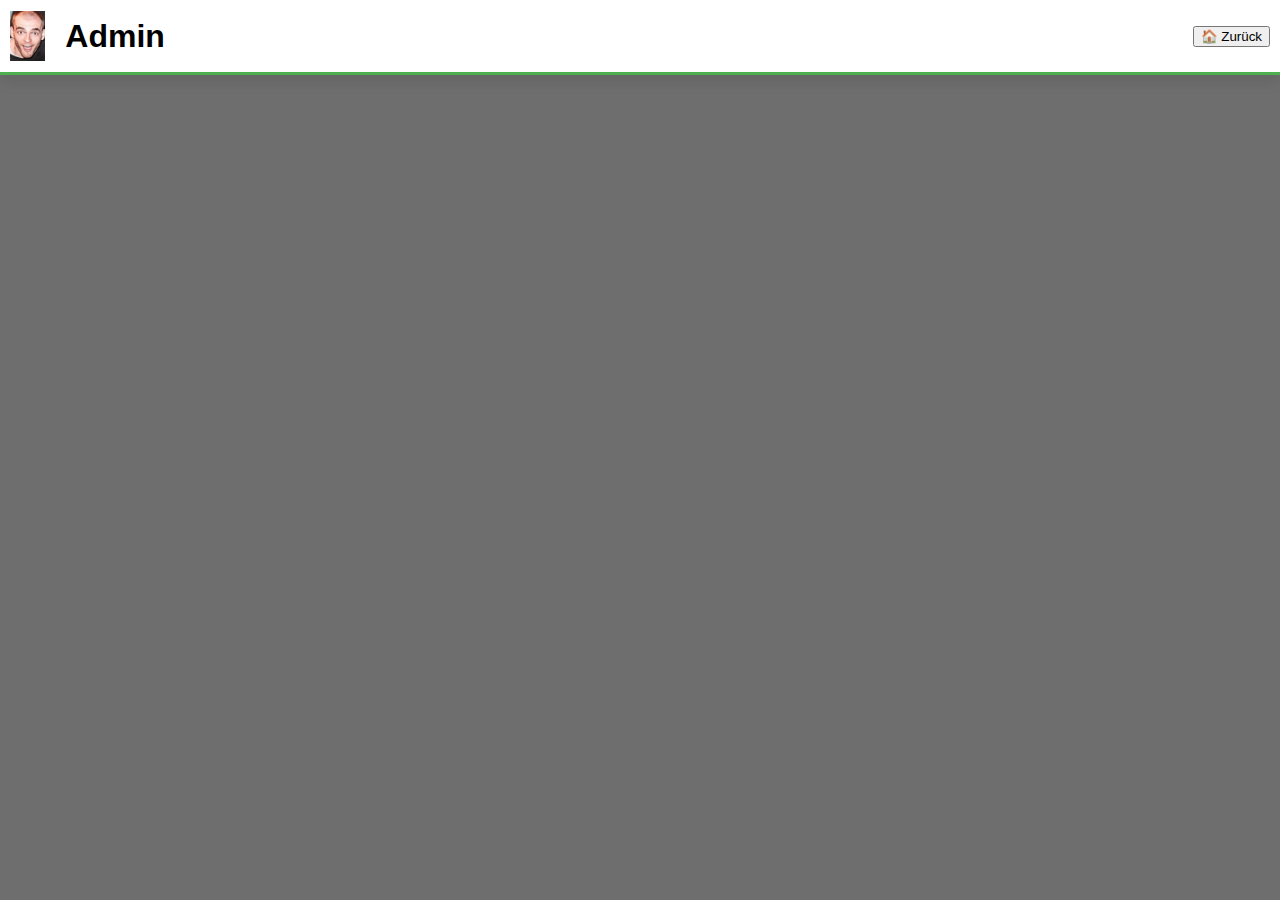
<file: admin.html>
<!DOCTYPE html>
<html lang="de">
  <head>
    <meta charset="UTF-8" />
    <meta name="viewport" content="width=device-width, initial-scale=1.0" />
    <title>Admin – Valentinsticker</title>
    <link rel="icon" href="img/valentinSticker.webp" type="image/webp" />
    <link rel="stylesheet" href="style.css" />
  </head>
  <body>
    <header class="banner">
      <div class="banner-content">
        <img src="img/valentinSticker.webp" alt="Valentinsticker Logo" />
        <h1>Admin</h1>
        <nav class="button-nav" style="margin-left: auto;">
          <button onclick="window.location.href='index'">🏠 Zurück</button>
        </nav>
      </div>
    </header>

    <main class="auth-container" id="adminMain" hidden>
      <section class="admin-section">
        <h2>Invite-Code generieren</h2>
        <form id="inviteForm" class="auth-form">
          <label>
            Notiz (z. B. Name des Empfängers)
            <input type="text" name="note" maxlength="80" required />
          </label>
          <label>
            Gültig für (Tage)
            <input type="number" name="days" min="1" max="365" value="30" />
          </label>
          <button type="submit">Code erzeugen</button>
          <p id="inviteResult" class="auth-ok" hidden></p>
          <p id="inviteError" class="auth-error" hidden></p>
        </form>
      </section>

      <section class="admin-section">
        <h2>Offene Invite-Codes</h2>
        <ul id="openCodes"></ul>
      </section>

      <section class="admin-section">
        <h2>Nutzer verwalten</h2>
        <p class="auth-hint">
          Passwort zurücksetzen erzeugt ein neues Zufallspasswort, das hier einmalig
          angezeigt wird. Gib es dem Nutzer sicher weiter und bitte, es sofort zu ändern.
          Löschen anonymisiert Sticker (wie bei Selbst-Löschung) und entfernt den Account endgültig.
        </p>
        <form id="userActionForm" class="auth-form">
          <label>
            Nutzer
            <select name="target_user_id" id="targetUserSelect" required></select>
          </label>
          <div class="form-row">
            <button type="button" id="resetPwBtn">🔑 Passwort zurücksetzen</button>
            <button type="button" id="deleteUserBtn" class="secondary-btn danger-btn">🗑️ Nutzer löschen</button>
          </div>
          <p id="userActionOk" class="auth-ok" hidden></p>
          <p id="userActionError" class="auth-error" hidden></p>
          <p id="userActionPassword" class="auth-ok" hidden style="font-family:monospace;font-size:1.1em;"></p>
        </form>
      </section>

      <section class="admin-section">
        <h2>Legacy-Finder einem User zuordnen</h2>
        <form id="mergeForm" class="auth-form">
          <label>
            Legacy-Name
            <select name="legacy_name" id="legacyNameSelect" required></select>
          </label>
          <label>
            Übertragen auf Nutzer
            <select name="user_id" id="userSelect" required></select>
          </label>
          <button type="submit">Zuordnen</button>
          <p id="mergeResult" class="auth-ok" hidden></p>
          <p id="mergeError" class="auth-error" hidden></p>
        </form>
      </section>
    </main>

    <p id="notAdmin" class="auth-error" hidden>Nur für Admins.</p>

    <script src="assets/js/config-global.js"></script>
    <script type="module">
      import { supabase, currentProfile } from "./assets/js/supabase-client.js";
      import { SUPABASE_URL, SUPABASE_ANON_KEY } from "./assets/js/config.js";

      const profile = await currentProfile();
      if (!profile?.is_admin) {
        document.getElementById("notAdmin").hidden = false;
      } else {
        document.getElementById("adminMain").hidden = false;
        initAdmin();
      }

      function randomCode() {
        const chars = "ABCDEFGHJKLMNPQRSTUVWXYZ23456789";
        const pick = (n) => Array.from({ length: n }, () => chars[Math.floor(Math.random() * chars.length)]).join("");
        return `${pick(4)}-${pick(4)}-${pick(4)}`;
      }

      async function refreshOpenCodes() {
        const { data } = await supabase
          .from("invite_codes")
          .select("code, note, expires_at, created_at")
          .is("used_by", null)
          .order("created_at", { ascending: false });
        const list = document.getElementById("openCodes");
        list.innerHTML = (data ?? []).map((c) => `
          <li><code>${c.code}</code> — ${c.note ?? ""}
            <small>(gültig bis ${c.expires_at ? new Date(c.expires_at).toLocaleDateString("de-DE") : "unbegrenzt"})</small>
          </li>
        `).join("") || "<li>Keine offenen Codes.</li>";
      }

      async function refreshUserSelect() {
        const { data: me } = await supabase.auth.getUser();
        const myId = me.user?.id;
        const { data: users } = await supabase
          .from("profiles")
          .select("id, display_name")
          .order("display_name");
        // Sich selbst raushalten – die Edge Function verbietet die Aktion gegen sich selbst.
        const rows = (users ?? []).filter((u) => u.id !== myId);
        const select = document.getElementById("targetUserSelect");
        select.innerHTML = rows.length
          ? rows.map((u) => `<option value="${u.id}">${u.display_name}</option>`).join("")
          : `<option value="" disabled>Keine anderen Nutzer</option>`;
      }

      async function callAdminUserAction(action, targetUserId) {
        const { data: session } = await supabase.auth.getSession();
        const jwt = session.session?.access_token;
        if (!jwt) throw new Error("Nicht eingeloggt.");
        const res = await fetch(`${SUPABASE_URL}/functions/v1/admin-user-action`, {
          method: "POST",
          headers: {
            "Content-Type": "application/json",
            "Authorization": `Bearer ${jwt}`,
            "apikey": SUPABASE_ANON_KEY,
          },
          body: JSON.stringify({ action, target_user_id: targetUserId }),
        });
        const body = await res.json().catch(() => ({}));
        if (!res.ok) throw new Error(body?.error ?? "Aktion fehlgeschlagen.");
        return body;
      }

      async function refreshLegacyMergeForm() {
        const { data: legacyRows } = await supabase
          .from("stickers")
          .select("legacy_finder_name")
          .eq("is_legacy", true)
          .not("legacy_finder_name", "is", null);
        const names = [...new Set((legacyRows ?? []).map((r) => r.legacy_finder_name))].sort();
        document.getElementById("legacyNameSelect").innerHTML =
          names.map((n) => `<option value="${n}">${n}</option>`).join("");

        const { data: users } = await supabase
          .from("profiles")
          .select("id, display_name")
          .order("display_name");
        document.getElementById("userSelect").innerHTML =
          (users ?? []).map((u) => `<option value="${u.id}">${u.display_name}</option>`).join("");
      }

      function initAdmin() {
        refreshOpenCodes();
        refreshLegacyMergeForm();
        refreshUserSelect();

        const userActionForm = document.getElementById("userActionForm");
        const resetBtn = document.getElementById("resetPwBtn");
        const delBtn = document.getElementById("deleteUserBtn");
        const uaOk = document.getElementById("userActionOk");
        const uaErr = document.getElementById("userActionError");
        const uaPw = document.getElementById("userActionPassword");

        function clearUserActionFeedback() {
          uaOk.hidden = true; uaErr.hidden = true; uaPw.hidden = true;
        }

        resetBtn.addEventListener("click", async () => {
          clearUserActionFeedback();
          const target = userActionForm.target_user_id.value;
          if (!target) return;
          const name = userActionForm.target_user_id.selectedOptions[0]?.text ?? "";
          if (!confirm(`Passwort für "${name}" zurücksetzen? Das alte Passwort wird sofort ungültig.`)) return;
          resetBtn.disabled = true; delBtn.disabled = true;
          try {
            const res = await callAdminUserAction("reset_password", target);
            uaOk.textContent = `Neues Passwort für "${name}":`;
            uaOk.hidden = false;
            uaPw.textContent = res.new_password;
            uaPw.hidden = false;
          } catch (ex) {
            uaErr.textContent = ex.message;
            uaErr.hidden = false;
          } finally {
            resetBtn.disabled = false; delBtn.disabled = false;
          }
        });

        delBtn.addEventListener("click", async () => {
          clearUserActionFeedback();
          const target = userActionForm.target_user_id.value;
          if (!target) return;
          const name = userActionForm.target_user_id.selectedOptions[0]?.text ?? "";
          if (!confirm(`Nutzer "${name}" wirklich endgültig löschen? Das kann nicht rückgängig gemacht werden.`)) return;
          resetBtn.disabled = true; delBtn.disabled = true;
          try {
            await callAdminUserAction("delete", target);
            uaOk.textContent = `Nutzer "${name}" gelöscht.`;
            uaOk.hidden = false;
            await refreshUserSelect();
            await refreshLegacyMergeForm();
          } catch (ex) {
            uaErr.textContent = ex.message;
            uaErr.hidden = false;
          } finally {
            resetBtn.disabled = false; delBtn.disabled = false;
          }
        });

        document.getElementById("inviteForm").addEventListener("submit", async (e) => {
          e.preventDefault();
          const fd = new FormData(e.target);
          const code = randomCode();
          const days = parseInt(fd.get("days"), 10);
          const expires_at = new Date(Date.now() + days * 86400_000).toISOString();
          const { error } = await supabase.from("invite_codes").insert({
            code, note: fd.get("note"), expires_at,
          });
          const ok = document.getElementById("inviteResult");
          const err = document.getElementById("inviteError");
          ok.hidden = true; err.hidden = true;
          if (error) { err.textContent = error.message; err.hidden = false; return; }
          ok.textContent = `Code erzeugt: ${code}`;
          ok.hidden = false;
          e.target.reset();
          refreshOpenCodes();
        });

        document.getElementById("mergeForm").addEventListener("submit", async (e) => {
          e.preventDefault();
          const fd = new FormData(e.target);
          const legacy_name = fd.get("legacy_name");
          const user_id = fd.get("user_id");
          // Merge: uploader_id setzen, legacy_finder_name leer räumen.
          // is_legacy bleibt true, damit image_path weiter auf img/StickerFunde/ zeigt.
          const { error, count } = await supabase
            .from("stickers")
            .update({ uploader_id: user_id, legacy_finder_name: null }, { count: "exact" })
            .eq("is_legacy", true)
            .eq("legacy_finder_name", legacy_name);
          const ok = document.getElementById("mergeResult");
          const err = document.getElementById("mergeError");
          ok.hidden = true; err.hidden = true;
          if (error) { err.textContent = error.message; err.hidden = false; return; }
          ok.textContent = `${count ?? "?"} Sticker übertragen.`;
          ok.hidden = false;
          refreshLegacyMergeForm();
        });
      }
    </script>
  </body>
</html>
</file>
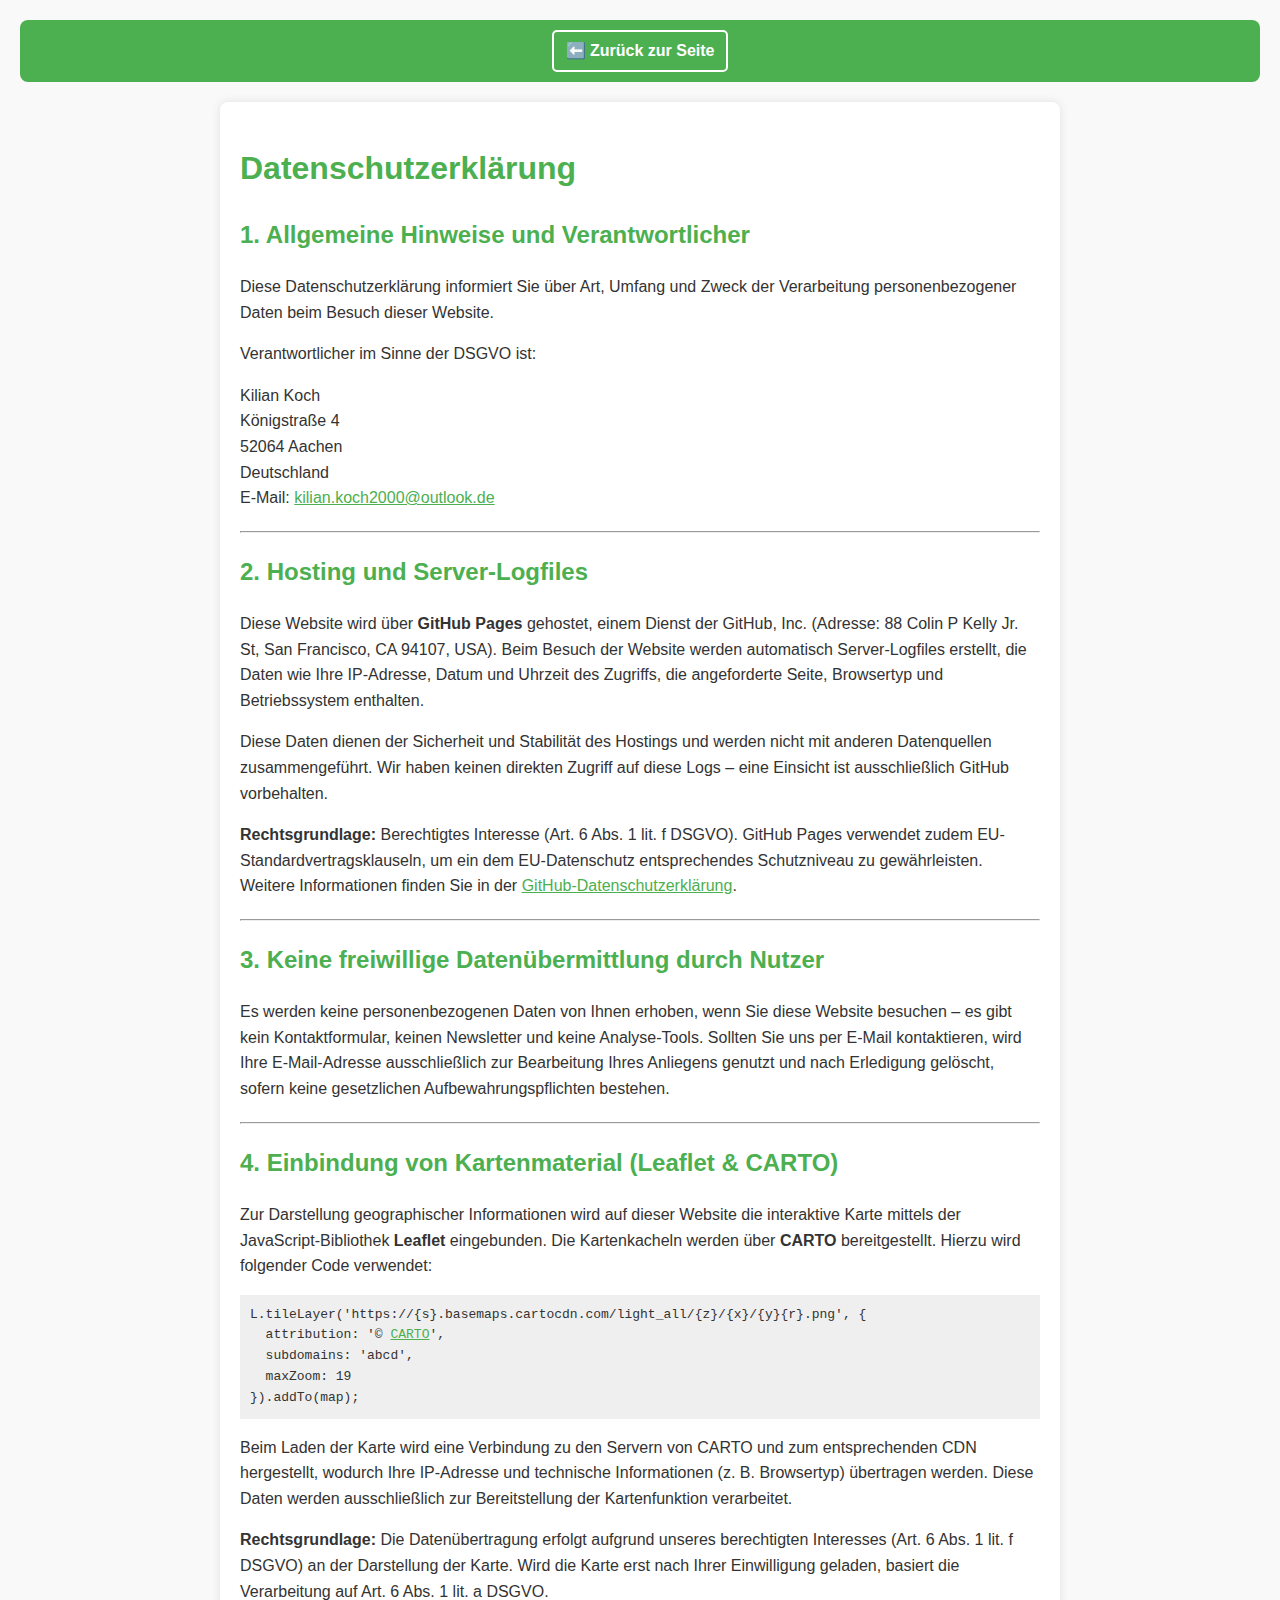
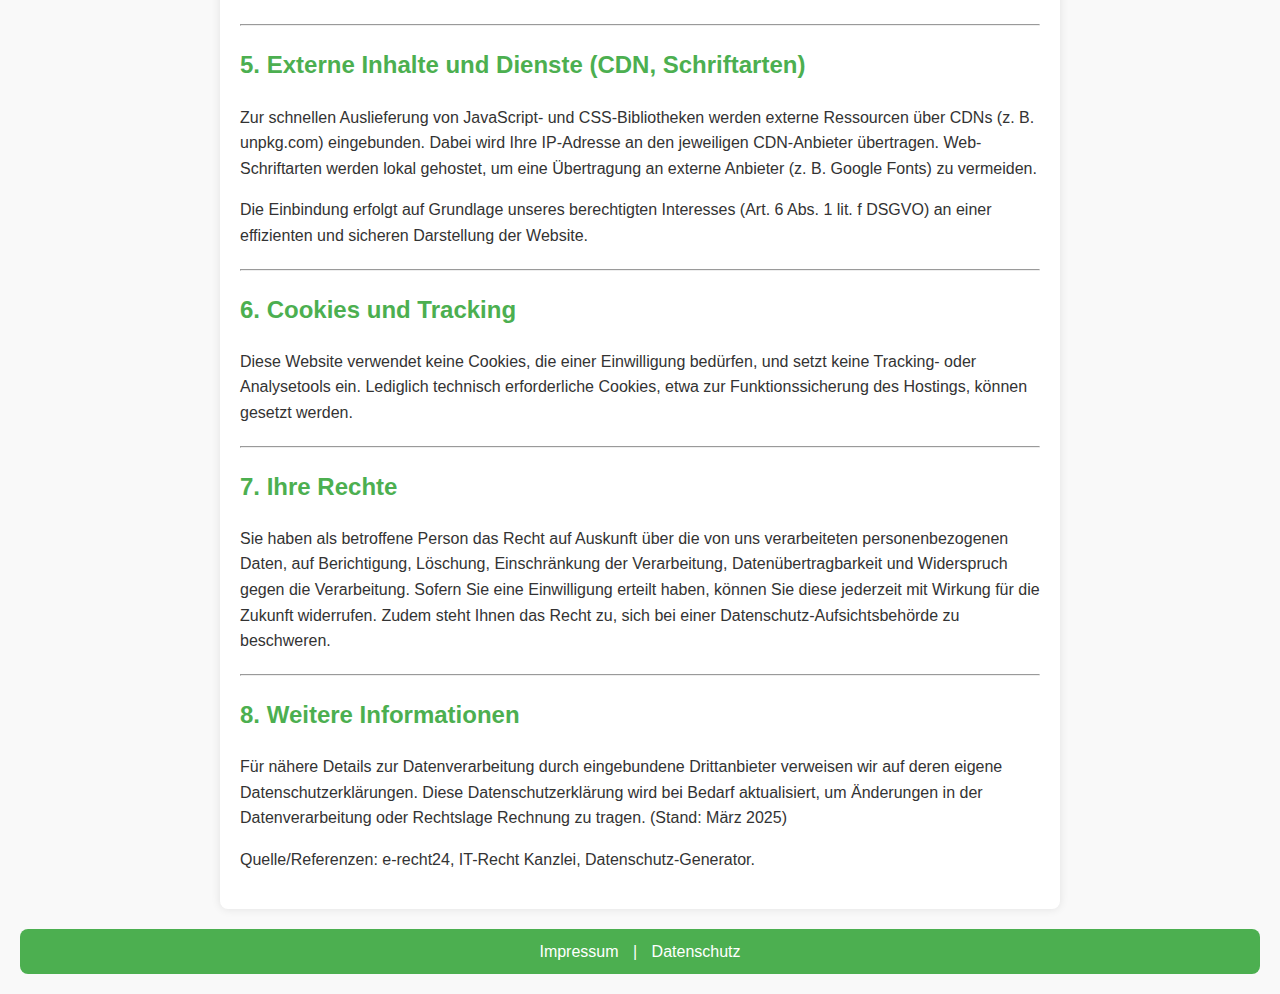
<file: datenschutz.html>
<!DOCTYPE html>
<html lang="de">
  <head>
    <meta charset="UTF-8" />
    <meta name="viewport" content="width=device-width, initial-scale=1.0" />
    <title>Datenschutzerklärung – Valentinsticker.de</title>
    <style>
      body {
        font-family: Arial, sans-serif;
        line-height: 1.6;
        margin: 20px;
        background-color: #f9f9f9;
        color: #333;
      }
      .container {
        max-width: 800px;
        margin: 0 auto;
        background: #fff;
        padding: 20px;
        border-radius: 8px;
        box-shadow: 0 0 10px rgba(0, 0, 0, 0.1);
      }
      h1,
      h2 {
        color: #4caf50;
      }
      a {
        color: #4caf50;
      }
      pre {
        background: #efefef;
        padding: 10px;
        overflow-x: auto;
      }
      hr {
        margin: 20px 0;
      }
      /* HEADER */
      .header {
        background-color: #4caf50;
        color: #fff;
        padding: 10px;
        text-align: center;
        margin-bottom: 20px;
        border-radius: 8px;
      }
      .back-btn {
        text-decoration: none;
        color: #fff;
        font-weight: bold;
        padding: 6px 12px;
        border: 2px solid #fff;
        border-radius: 5px;
        display: inline-block;
        transition: background 0.3s ease-in-out;
      }
      .back-btn:hover {
        background-color: #fff;
        color: #4caf50;
      }

      /* FOOTER */
      .footer {
        background-color: #4caf50;
        color: #fff;
        text-align: center;
        padding: 10px;
        margin-top: 20px;
        border-radius: 8px;
      }
      .footer a {
        color: #fff;
        text-decoration: none;
        margin: 0 10px;
      }
      .footer a:hover {
        text-decoration: underline;
      }
    </style>
  </head>
  <body>
    <header class="header">
      <a href="index" class="back-btn">⬅️ Zurück zur Seite</a>
    </header>

    <div class="container">
      <h1>Datenschutzerklärung</h1>

      <h2>1. Allgemeine Hinweise und Verantwortlicher</h2>
      <p>
        Diese Datenschutzerklärung informiert Sie über Art, Umfang und Zweck der
        Verarbeitung personenbezogener Daten beim Besuch dieser Website.
      </p>
      <p>Verantwortlicher im Sinne der DSGVO ist:</p>
      <p>
        Kilian Koch<br />
        Königstraße 4<br />
        52064 Aachen<br />
        Deutschland<br />
        E-Mail:
        <a href="mailto:kilian.koch2000@outlook.de"
          >kilian.koch2000@outlook.de</a
        >
      </p>

      <hr />
      <h2>2. Hosting und Server-Logfiles</h2>
      <p>
        Diese Website wird über <strong>GitHub Pages</strong> gehostet, einem
        Dienst der GitHub, Inc. (Adresse: 88 Colin P Kelly Jr. St, San
        Francisco, CA 94107, USA). Beim Besuch der Website werden automatisch
        Server-Logfiles erstellt, die Daten wie Ihre IP-Adresse, Datum und
        Uhrzeit des Zugriffs, die angeforderte Seite, Browsertyp und
        Betriebssystem enthalten.
      </p>
      <p>
        Diese Daten dienen der Sicherheit und Stabilität des Hostings und werden
        nicht mit anderen Datenquellen zusammengeführt. Wir haben keinen
        direkten Zugriff auf diese Logs – eine Einsicht ist ausschließlich
        GitHub vorbehalten.
      </p>
      <p>
        <strong>Rechtsgrundlage:</strong> Berechtigtes Interesse (Art. 6 Abs. 1
        lit. f DSGVO). GitHub Pages verwendet zudem EU-Standardvertragsklauseln,
        um ein dem EU-Datenschutz entsprechendes Schutzniveau zu gewährleisten.
        Weitere Informationen finden Sie in der
        <a
          href="https://docs.github.com/en/site-policy/privacy-policies/github-privacy-statement"
          target="_blank"
          >GitHub-Datenschutzerklärung</a
        >.
      </p>

      <hr />
      <h2>3. Keine freiwillige Datenübermittlung durch Nutzer</h2>
      <p>
        Es werden keine personenbezogenen Daten von Ihnen erhoben, wenn Sie
        diese Website besuchen – es gibt kein Kontaktformular, keinen Newsletter
        und keine Analyse-Tools. Sollten Sie uns per E-Mail kontaktieren, wird
        Ihre E-Mail-Adresse ausschließlich zur Bearbeitung Ihres Anliegens
        genutzt und nach Erledigung gelöscht, sofern keine gesetzlichen
        Aufbewahrungspflichten bestehen.
      </p>

      <hr />
      <h2>4. Einbindung von Kartenmaterial (Leaflet & CARTO)</h2>
      <p>
        Zur Darstellung geographischer Informationen wird auf dieser Website die
        interaktive Karte mittels der JavaScript-Bibliothek
        <strong>Leaflet</strong> eingebunden. Die Kartenkacheln werden über
        <strong>CARTO</strong> bereitgestellt. Hierzu wird folgender Code
        verwendet:
      </p>
      <pre><code>L.tileLayer('https://{s}.basemaps.cartocdn.com/light_all/{z}/{x}/{y}{r}.png', {
  attribution: '&copy; <a href="https://carto.com/attributions">CARTO</a>',
  subdomains: 'abcd',
  maxZoom: 19
}).addTo(map);</code></pre>
      <p>
        Beim Laden der Karte wird eine Verbindung zu den Servern von CARTO und
        zum entsprechenden CDN hergestellt, wodurch Ihre IP-Adresse und
        technische Informationen (z. B. Browsertyp) übertragen werden. Diese
        Daten werden ausschließlich zur Bereitstellung der Kartenfunktion
        verarbeitet.
      </p>
      <p>
        <strong>Rechtsgrundlage:</strong> Die Datenübertragung erfolgt aufgrund
        unseres berechtigten Interesses (Art. 6 Abs. 1 lit. f DSGVO) an der
        Darstellung der Karte. Wird die Karte erst nach Ihrer Einwilligung
        geladen, basiert die Verarbeitung auf Art. 6 Abs. 1 lit. a DSGVO.
      </p>

      <hr />
      <h2>5. Externe Inhalte und Dienste (CDN, Schriftarten)</h2>
      <p>
        Zur schnellen Auslieferung von JavaScript- und CSS-Bibliotheken werden
        externe Ressourcen über CDNs (z. B. unpkg.com) eingebunden. Dabei wird
        Ihre IP-Adresse an den jeweiligen CDN-Anbieter übertragen.
        Web-Schriftarten werden lokal gehostet, um eine Übertragung an externe
        Anbieter (z. B. Google Fonts) zu vermeiden.
      </p>
      <p>
        Die Einbindung erfolgt auf Grundlage unseres berechtigten Interesses
        (Art. 6 Abs. 1 lit. f DSGVO) an einer effizienten und sicheren
        Darstellung der Website.
      </p>

      <hr />
      <h2>6. Cookies und Tracking</h2>
      <p>
        Diese Website verwendet keine Cookies, die einer Einwilligung bedürfen,
        und setzt keine Tracking- oder Analysetools ein. Lediglich technisch
        erforderliche Cookies, etwa zur Funktionssicherung des Hostings, können
        gesetzt werden.
      </p>

      <hr />
      <h2>7. Ihre Rechte</h2>
      <p>
        Sie haben als betroffene Person das Recht auf Auskunft über die von uns
        verarbeiteten personenbezogenen Daten, auf Berichtigung, Löschung,
        Einschränkung der Verarbeitung, Datenübertragbarkeit und Widerspruch
        gegen die Verarbeitung. Sofern Sie eine Einwilligung erteilt haben,
        können Sie diese jederzeit mit Wirkung für die Zukunft widerrufen. Zudem
        steht Ihnen das Recht zu, sich bei einer Datenschutz-Aufsichtsbehörde zu
        beschweren.
      </p>

      <hr />
      <h2>8. Weitere Informationen</h2>
      <p>
        Für nähere Details zur Datenverarbeitung durch eingebundene
        Drittanbieter verweisen wir auf deren eigene Datenschutzerklärungen.
        Diese Datenschutzerklärung wird bei Bedarf aktualisiert, um Änderungen
        in der Datenverarbeitung oder Rechtslage Rechnung zu tragen. (Stand:
        März 2025)
      </p>
      <p>
        Quelle/Referenzen: e-recht24, IT-Recht Kanzlei, Datenschutz-Generator.
      </p>
    </div>
    <footer class="footer">
      <a href="impressum">Impressum</a> |
      <a href="datenschutz">Datenschutz</a>
    </footer>
  </body>
</html>
</file>
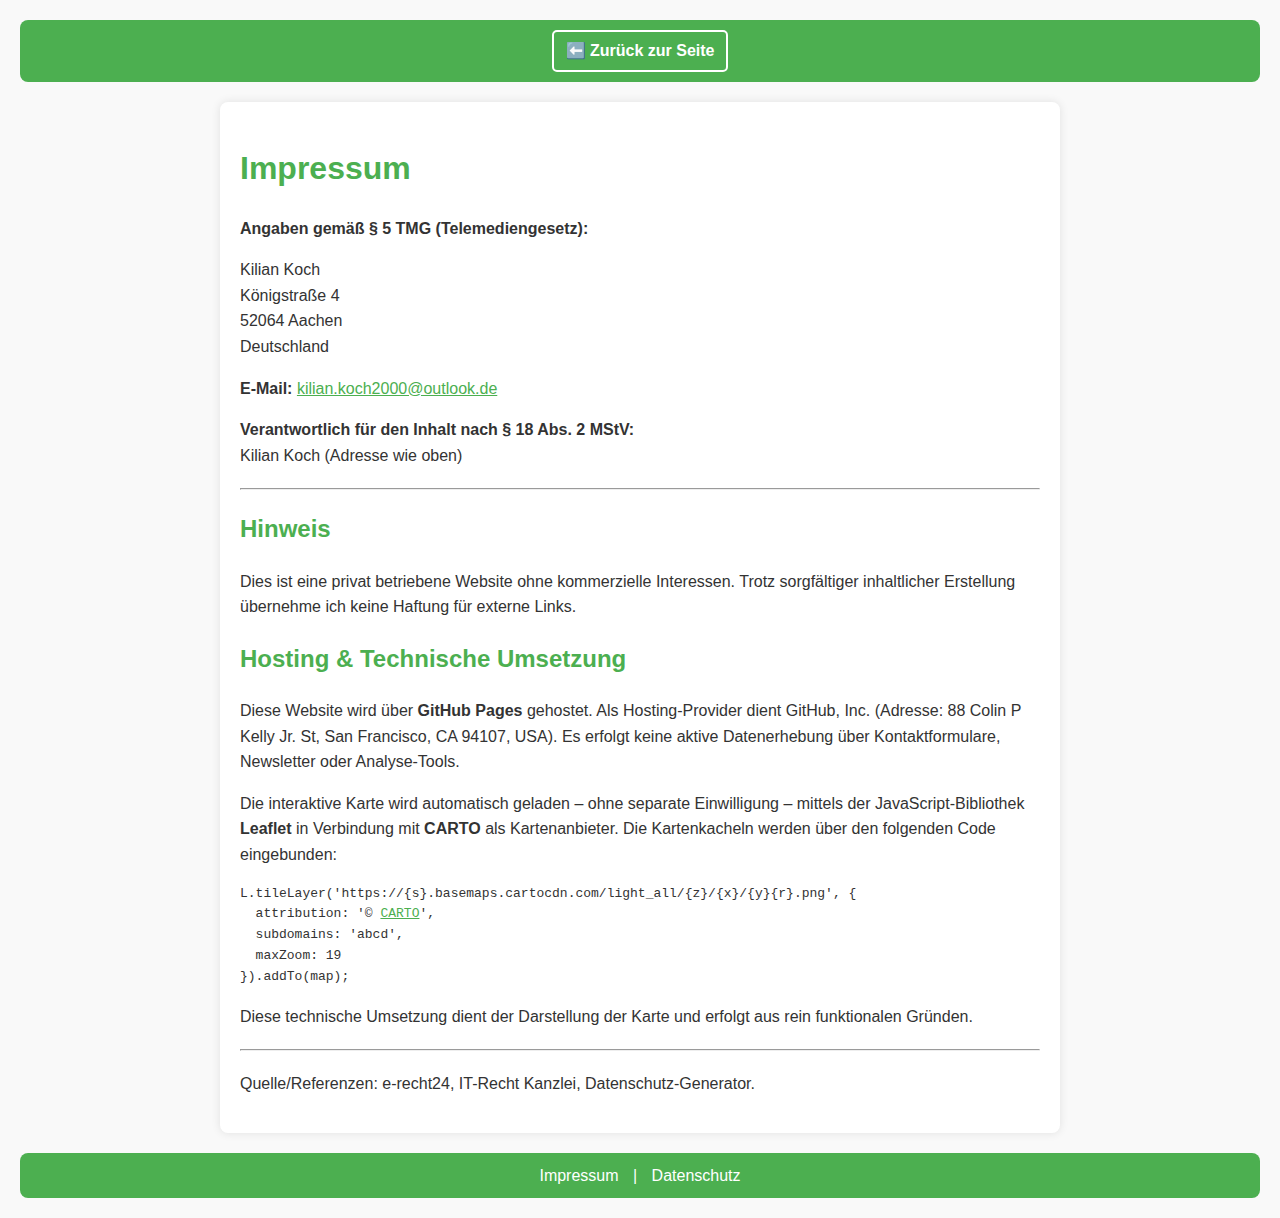
<file: impressum.html>
<!DOCTYPE html>
<html lang="de">
  <head>
    <meta charset="UTF-8" />
    <meta name="viewport" content="width=device-width, initial-scale=1.0" />
    <title>Impressum – Valentinsticker.de</title>
    <style>
      body {
        font-family: Arial, sans-serif;
        line-height: 1.6;
        margin: 20px;
        background-color: #f9f9f9;
        color: #333;
      }
      .container {
        max-width: 800px;
        margin: 0 auto;
        background: #fff;
        padding: 20px;
        border-radius: 8px;
        box-shadow: 0 0 10px rgba(0, 0, 0, 0.1);
      }
      h1,
      h2 {
        color: #4caf50;
      }
      a {
        color: #4caf50;
      }
      hr {
        margin: 20px 0;
      }
      /* HEADER */
      .header {
        background-color: #4caf50;
        color: #fff;
        padding: 10px;
        text-align: center;
        margin-bottom: 20px;
        border-radius: 8px;
      }
      .back-btn {
        text-decoration: none;
        color: #fff;
        font-weight: bold;
        padding: 6px 12px;
        border: 2px solid #fff;
        border-radius: 5px;
        display: inline-block;
        transition: background 0.3s ease-in-out;
      }
      .back-btn:hover {
        background-color: #fff;
        color: #4caf50;
      }

      /* FOOTER */
      .footer {
        background-color: #4caf50;
        color: #fff;
        text-align: center;
        padding: 10px;
        margin-top: 20px;
        border-radius: 8px;
      }
      .footer a {
        color: #fff;
        text-decoration: none;
        margin: 0 10px;
      }
      .footer a:hover {
        text-decoration: underline;
      }
    </style>
  </head>
  <body>
    <header class="header">
      <a href="index" class="back-btn">⬅️ Zurück zur Seite</a>
    </header>
    <div class="container">
      <h1>Impressum</h1>
      <p><strong>Angaben gemäß § 5 TMG (Telemediengesetz):</strong></p>
      <p>
        Kilian Koch<br />
        Königstraße 4<br />
        52064 Aachen<br />
        Deutschland
      </p>
      <p>
        <strong>E-Mail:</strong>
        <a href="mailto:kilian.koch2000@outlook.de"
          >kilian.koch2000@outlook.de</a
        >
      </p>
      <p>
        <strong>Verantwortlich für den Inhalt nach § 18 Abs. 2 MStV:</strong
        ><br />
        Kilian Koch (Adresse wie oben)
      </p>
      <hr />
      <h2>Hinweis</h2>
      <p>
        Dies ist eine privat betriebene Website ohne kommerzielle Interessen.
        Trotz sorgfältiger inhaltlicher Erstellung übernehme ich keine Haftung
        für externe Links.
      </p>
      <h2>Hosting & Technische Umsetzung</h2>
      <p>
        Diese Website wird über <strong>GitHub Pages</strong> gehostet. Als
        Hosting-Provider dient GitHub, Inc. (Adresse: 88 Colin P Kelly Jr. St,
        San Francisco, CA 94107, USA). Es erfolgt keine aktive Datenerhebung
        über Kontaktformulare, Newsletter oder Analyse-Tools.
      </p>
      <p>
        Die interaktive Karte wird automatisch geladen – ohne separate
        Einwilligung – mittels der JavaScript-Bibliothek
        <strong>Leaflet</strong> in Verbindung mit <strong>CARTO</strong> als
        Kartenanbieter. Die Kartenkacheln werden über den folgenden Code
        eingebunden:
      </p>
      <pre><code>L.tileLayer('https://{s}.basemaps.cartocdn.com/light_all/{z}/{x}/{y}{r}.png', {
  attribution: '&copy; <a href="https://carto.com/attributions">CARTO</a>',
  subdomains: 'abcd',
  maxZoom: 19
}).addTo(map);</code></pre>
      <p>
        Diese technische Umsetzung dient der Darstellung der Karte und erfolgt
        aus rein funktionalen Gründen.
      </p>
      <hr />
      <p>
        Quelle/Referenzen: e-recht24, IT-Recht Kanzlei, Datenschutz-Generator.
      </p>
    </div>
    <footer class="footer">
      <a href="impressum">Impressum</a> |
      <a href="datenschutz">Datenschutz</a>
    </footer>
  </body>
</html>
</file>
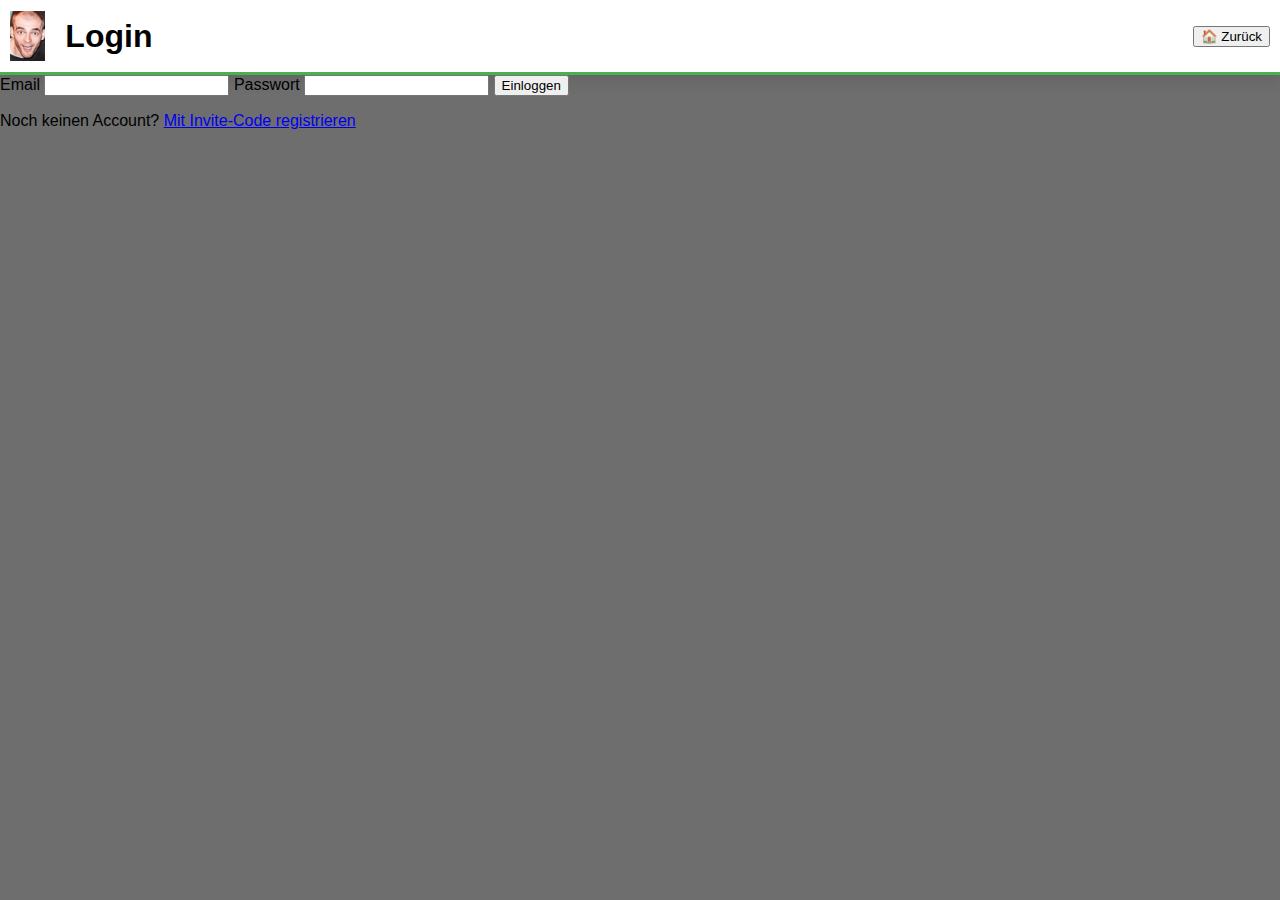
<file: login.html>
<!DOCTYPE html>
<html lang="de">
  <head>
    <meta charset="UTF-8" />
    <meta name="viewport" content="width=device-width, initial-scale=1.0" />
    <title>Login – Valentinsticker</title>
    <link rel="icon" href="img/valentinSticker.webp" type="image/webp" />
    <link rel="stylesheet" href="style.css" />
  </head>
  <body>
    <header class="banner">
      <div class="banner-content">
        <img src="img/valentinSticker.webp" alt="Valentinsticker Logo" />
        <h1>Login</h1>
        <nav class="button-nav" style="margin-left: auto;">
          <button onclick="window.location.href='index'">🏠 Zurück</button>
        </nav>
      </div>
    </header>

    <main class="auth-container">
      <form id="loginForm" class="auth-form">
        <label>
          Email
          <input type="email" name="email" required autocomplete="email" />
        </label>
        <label>
          Passwort
          <input type="password" name="password" required autocomplete="current-password" />
        </label>
        <button type="submit">Einloggen</button>
        <p id="loginError" class="auth-error" hidden></p>
        <p class="auth-footer">
          Noch keinen Account? <a href="signup">Mit Invite-Code registrieren</a>
        </p>
      </form>
    </main>

    <script src="assets/js/config-global.js"></script>
    <script type="module">
      import { login } from "./assets/js/auth.js";
      const form = document.getElementById("loginForm");
      const err = document.getElementById("loginError");
      form.addEventListener("submit", async (e) => {
        e.preventDefault();
        err.hidden = true;
        const data = new FormData(form);
        try {
          await login(data.get("email"), data.get("password"));
          window.location.href = "index";
        } catch (ex) {
          err.textContent = ex.message;
          err.hidden = false;
        }
      });
    </script>
  </body>
</html>
</file>
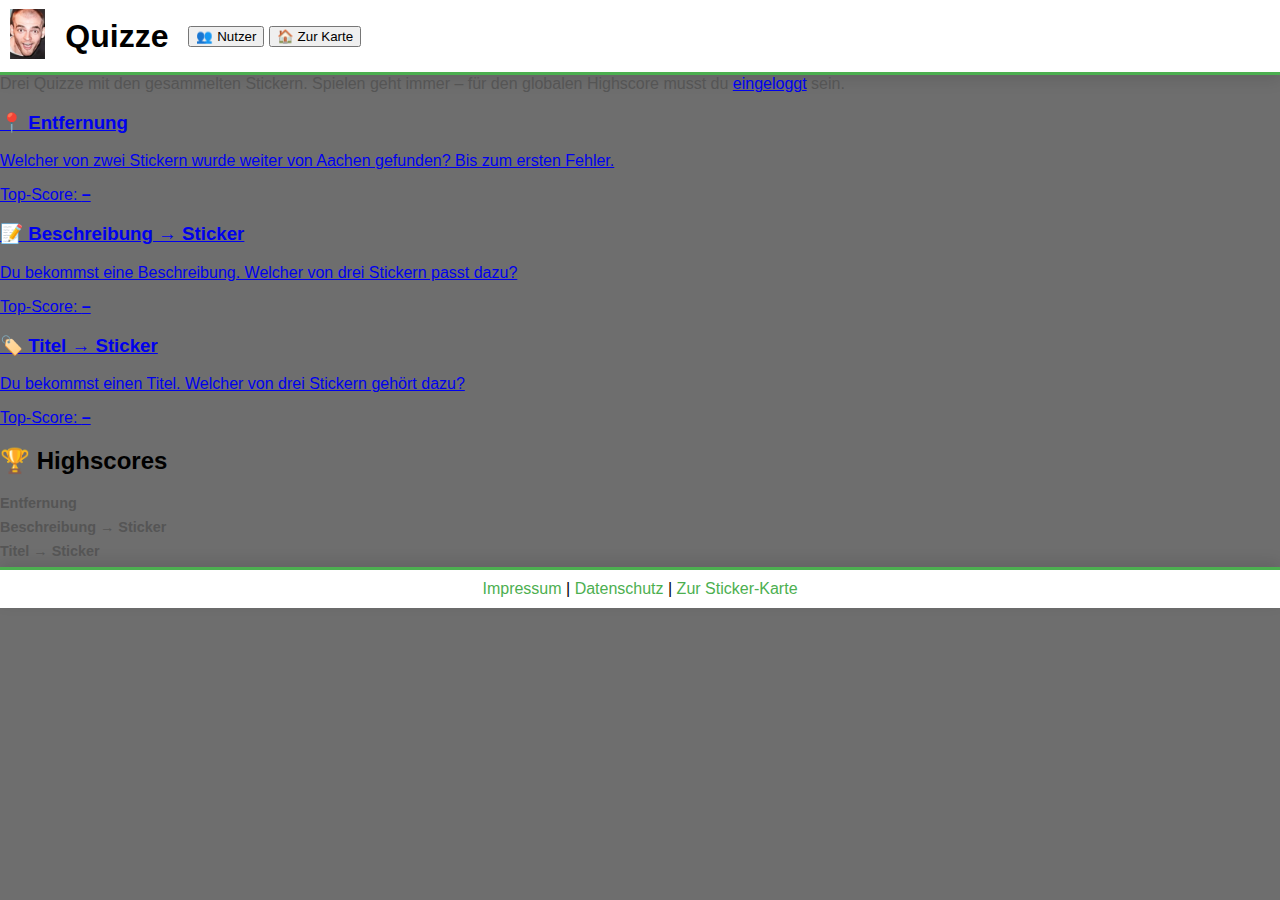
<file: quiz.html>
<!DOCTYPE html>
<html lang="de">
  <head>
    <meta charset="UTF-8" />
    <meta name="viewport" content="width=device-width, initial-scale=1.0" />
    <title>Quizze – Valentinsticker</title>
    <link rel="icon" href="img/valentinSticker.webp" type="image/webp" />
    <link rel="stylesheet" href="style.css" />
  </head>
  <body class="page-sticky-footer">
    <header class="banner">
      <div class="banner-content">
        <a href="index"><img src="img/valentinSticker.webp" alt="Valentinsticker Logo" /></a>
        <h1>Quizze</h1>
        <nav class="button-nav">
          <button onclick="window.location.href='users'">👥 Nutzer</button>
          <button onclick="window.location.href='index'">🏠 Zur Karte</button>
        </nav>
      </div>
    </header>

    <main class="quiz-hub">
      <p style="color:#555;margin:0 0 18px;">
        Drei Quizze mit den gesammelten Stickern. Spielen geht immer – für den globalen
        Highscore musst du <a href="login">eingeloggt</a> sein.
      </p>

      <div class="quiz-tiles">
        <a class="quiz-tile" href="sticker-quiz">
          <h3>📍 Entfernung</h3>
          <p>Welcher von zwei Stickern wurde weiter von Aachen gefunden? Bis zum ersten Fehler.</p>
          <div class="quiz-tile-top" id="topLocation">Top-Score: <strong>–</strong></div>
        </a>
        <a class="quiz-tile" href="sticker-quiz-description">
          <h3>📝 Beschreibung → Sticker</h3>
          <p>Du bekommst eine Beschreibung. Welcher von drei Stickern passt dazu?</p>
          <div class="quiz-tile-top" id="topDescription">Top-Score: <strong>–</strong></div>
        </a>
        <a class="quiz-tile" href="sticker-quiz-title">
          <h3>🏷️ Titel → Sticker</h3>
          <p>Du bekommst einen Titel. Welcher von drei Stickern gehört dazu?</p>
          <div class="quiz-tile-top" id="topTitle">Top-Score: <strong>–</strong></div>
        </a>
      </div>

      <h2>🏆 Highscores</h2>
      <div class="quiz-hub-hs">
        <h3 style="margin:0 0 8px;color:#555;font-size:0.9rem;">Entfernung</h3>
        <div id="hsLocation"></div>
      </div>
      <div class="quiz-hub-hs">
        <h3 style="margin:0 0 8px;color:#555;font-size:0.9rem;">Beschreibung → Sticker</h3>
        <div id="hsDescription"></div>
      </div>
      <div class="quiz-hub-hs">
        <h3 style="margin:0 0 8px;color:#555;font-size:0.9rem;">Titel → Sticker</h3>
        <div id="hsTitle"></div>
      </div>
    </main>

    <footer class="footer">
      <a href="impressum">Impressum</a> |
      <a href="datenschutz">Datenschutz</a> |
      <a href="index">Zur Sticker-Karte</a>
    </footer>

    <script src="assets/js/config-global.js"></script>
    <script type="module">
      import { fetchTopScores } from "./assets/js/quiz.js";
      import { escapeHtml } from "./assets/js/sticker-view.js";

      const medals = ['🥇','🥈','🥉'];
      function renderList(containerId, scores) {
        const el = document.getElementById(containerId);
        if (!scores.length) {
          el.innerHTML = '<div class="sq-hs-empty">Noch keine Einträge.</div>';
          return;
        }
        el.innerHTML = scores.map((s, i) => {
          const date = new Date(s.played_at).toLocaleDateString('de-DE');
          return `
            <div class="sq-hs-entry">
              <span class="sq-hs-rank">${medals[i] || (i+1)+'.'}</span>
              <a class="sq-hs-name" href="profile?id=${encodeURIComponent(s.user_id)}">${escapeHtml(s.display_name)}</a>
              <span class="sq-hs-val" style="margin-left:auto;">${s.score}</span>
              <span class="sq-hs-date">${date}</span>
            </div>
          `;
        }).join('');
      }

      function renderTile(tileId, scores) {
        const el = document.getElementById(tileId);
        if (!el) return;
        if (!scores.length) { el.innerHTML = 'Top-Score: <strong>noch keiner</strong>'; return; }
        const top = scores[0];
        el.innerHTML = `Top-Score: <strong>${top.score}</strong> – ${escapeHtml(top.display_name)}`;
      }

      const [loc, desc, tit] = await Promise.all([
        fetchTopScores('location', 10),
        fetchTopScores('description', 10),
        fetchTopScores('title', 10),
      ]);
      renderList('hsLocation', loc);
      renderList('hsDescription', desc);
      renderList('hsTitle', tit);
      renderTile('topLocation', loc);
      renderTile('topDescription', desc);
      renderTile('topTitle', tit);
    </script>
  </body>
</html>
</file>
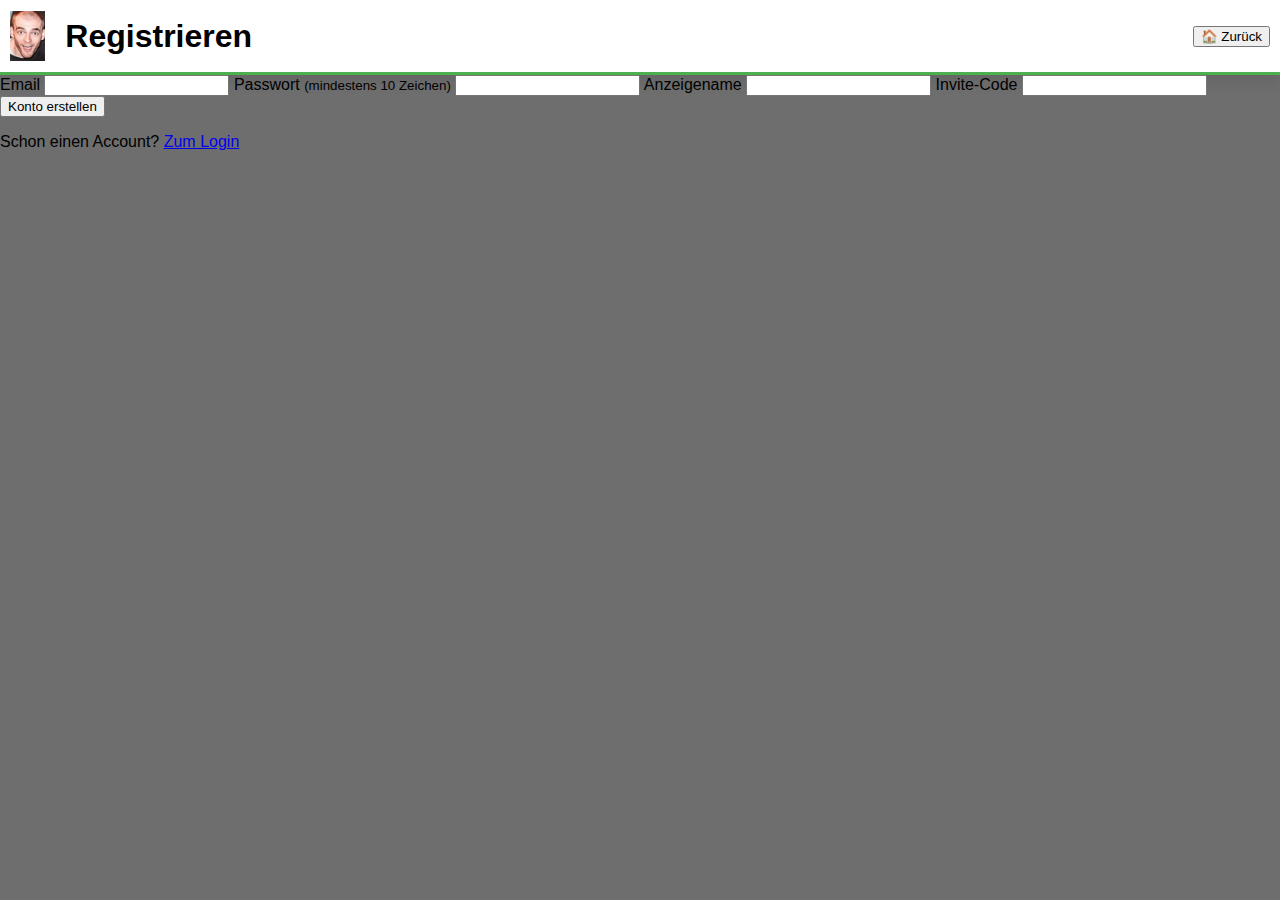
<file: signup.html>
<!DOCTYPE html>
<html lang="de">
  <head>
    <meta charset="UTF-8" />
    <meta name="viewport" content="width=device-width, initial-scale=1.0" />
    <title>Registrieren – Valentinsticker</title>
    <link rel="icon" href="img/valentinSticker.webp" type="image/webp" />
    <link rel="stylesheet" href="style.css" />
  </head>
  <body>
    <header class="banner">
      <div class="banner-content">
        <img src="img/valentinSticker.webp" alt="Valentinsticker Logo" />
        <h1>Registrieren</h1>
        <nav class="button-nav" style="margin-left: auto;">
          <button onclick="window.location.href='index'">🏠 Zurück</button>
        </nav>
      </div>
    </header>

    <main class="auth-container">
      <form id="signupForm" class="auth-form">
        <label>
          Email
          <input type="email" name="email" required autocomplete="email" />
        </label>
        <label>
          Passwort <small>(mindestens 10 Zeichen)</small>
          <input type="password" name="password" required minlength="10" autocomplete="new-password" />
        </label>
        <label>
          Anzeigename
          <input type="text" name="display_name" required minlength="2" maxlength="40" />
        </label>

        <fieldset class="legacy-claim" id="legacyClaimBox" hidden>
          <legend>Bist du jemand aus der alten Finder-Liste?</legend>
          <label class="legacy-option">
            <input type="radio" name="legacy_match" value="" checked />
            Nein, ich bin neu hier.
          </label>
          <div id="legacyOptions"></div>
          <p class="auth-hint">
            Falls du schon früher Sticker eingeschickt hast, wähle deinen alten
            Finder-Namen. Nach der Registrierung werden sie dir als Admin zugeordnet.
          </p>
        </fieldset>

        <label>
          Invite-Code
          <input type="text" name="code" required minlength="8" maxlength="32" pattern="[A-Za-z0-9\-]{8,32}" autocapitalize="characters" style="text-transform:uppercase" />
        </label>

        <button type="submit">Konto erstellen</button>
        <p id="signupError" class="auth-error" hidden></p>
        <p class="auth-footer">
          Schon einen Account? <a href="login">Zum Login</a>
        </p>
      </form>
    </main>

    <script src="assets/js/config-global.js"></script>
    <script type="module">
      import { signupWithInvite, listUnclaimedLegacyNames } from "./assets/js/auth.js";
      import { supabase } from "./assets/js/supabase-client.js";

      const form = document.getElementById("signupForm");
      const err = document.getElementById("signupError");
      const legacyBox = document.getElementById("legacyClaimBox");
      const legacyOptions = document.getElementById("legacyOptions");

      // Legacy-Namen als Vorschlag anzeigen
      try {
        const names = await listUnclaimedLegacyNames();
        if (names.length) {
          legacyBox.hidden = false;
          legacyOptions.innerHTML = names.map((n) => `
            <label class="legacy-option">
              <input type="radio" name="legacy_match" value="${n.replace(/"/g, "&quot;")}" />
              Ja, ich bin ${n}.
            </label>
          `).join("");
        }
      } catch { /* bei Netzwerkfehler einfach ausblenden */ }

      form.addEventListener("submit", async (e) => {
        e.preventDefault();
        err.hidden = true;
        const data = new FormData(form);
        try {
          const result = await signupWithInvite({
            email: data.get("email"),
            password: data.get("password"),
            display_name: data.get("display_name"),
            code: data.get("code"),
            legacy_match: data.get("legacy_match"),
          });
          if (result.claimed_stickers > 0) {
            alert(`${result.claimed_stickers} alte Sticker-Fund(e) wurden dir zugeordnet.`);
          }
          window.location.href = "index";
        } catch (ex) {
          err.textContent = ex.message;
          err.hidden = false;
        }
      });
    </script>
  </body>
</html>
</file>
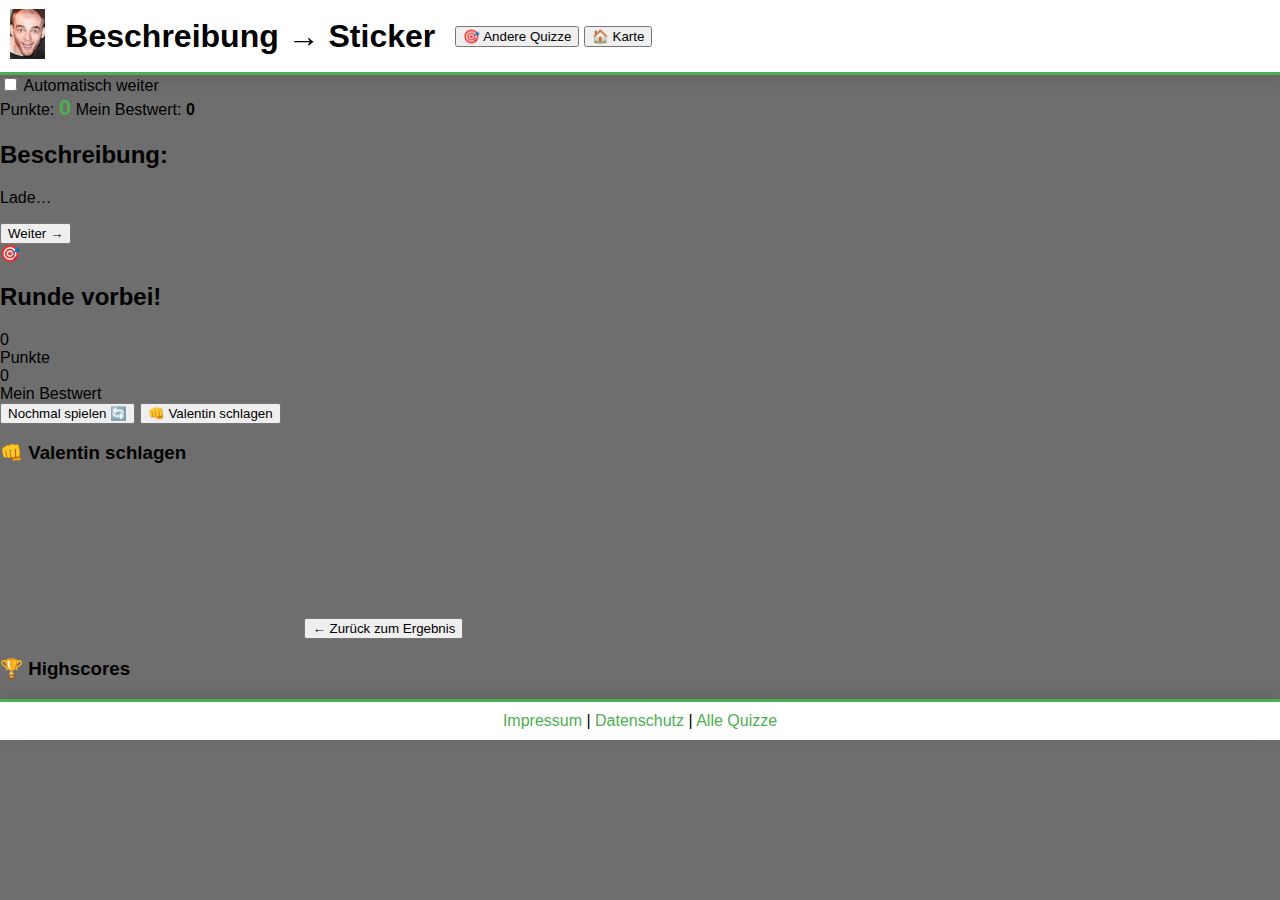
<file: sticker-quiz-description.html>
<!DOCTYPE html>
<html lang="de">
  <head>
    <meta charset="UTF-8" />
    <meta name="viewport" content="width=device-width, initial-scale=1.0" />
    <title>Beschreibungs-Quiz – Valentinsticker</title>
    <link rel="icon" href="img/valentinSticker.webp" type="image/webp" />
    <link rel="stylesheet" href="style.css" />
  </head>
  <body class="page-sticky-footer">
    <header class="banner">
      <div class="banner-content">
        <a href="index"><img src="img/valentinSticker.webp" alt="Valentinsticker Logo" /></a>
        <h1>Beschreibung → Sticker</h1>
        <nav class="button-nav">
          <button onclick="window.location.href='quiz'">🎯 Andere Quizze</button>
          <button onclick="window.location.href='index'">🏠 Karte</button>
        </nav>
      </div>
    </header>

    <div class="gq-wrapper">
      <div class="sq-auto-row">
        <label class="sq-toggle-label">
          <input type="checkbox" id="gqAutoNext" />
          <span class="sq-toggle-track"><span class="sq-toggle-thumb"></span></span>
          Automatisch weiter
        </label>
      </div>

      <div class="sq-points-bar">
        <span class="sq-points-label">Punkte:</span>
        <strong id="gqScore" style="color:var(--color-primary);font-size:1.4rem;">0</strong>
        <span class="sq-hs-badge" style="margin-left:auto;">Mein Bestwert: <strong id="gqMyBest">0</strong></span>
      </div>

      <div id="gqPlayArea">
        <div class="gq-clue description" id="gqClue">
          <h2>Beschreibung:</h2>
          <p id="gqClueText">Lade…</p>
        </div>
        <div class="sq-toast" id="gqToast"></div>
        <button class="sq-next-btn hidden" id="gqNextBtn">Weiter →</button>
        <div class="gq-options" id="gqOptions"></div>
      </div>

      <div class="sq-gameover" id="gqGameover">
        <div class="sq-gameover-emoji">🎯</div>
        <h2>Runde vorbei!</h2>
        <div class="sq-result-row">
          <div class="sq-result-box hl">
            <div class="sq-result-val" id="gqGoScore">0</div>
            <div class="sq-result-lbl">Punkte</div>
          </div>
          <div class="sq-result-box">
            <div class="sq-result-val" id="gqGoBest">0</div>
            <div class="sq-result-lbl">Mein Bestwert</div>
          </div>
        </div>
        <p id="gqGoStatus" class="sq-save-status" hidden></p>
        <button class="sq-restart-btn" id="gqRestartBtn">Nochmal spielen 🔄</button>
        <button class="sq-punch-btn" id="gqPunchBtn">👊 Valentin schlagen</button>
      </div>

      <!-- Punching Bag (erscheint nach Klick auf 👊-Button) -->
      <div id="gqPunchSection" class="sq-punch-section hidden">
        <div class="sq-punch-header">
          <h3>👊 Valentin schlagen</h3>
          <p id="gqPunchRemaining" class="sq-punch-remaining"></p>
        </div>
        <canvas id="gqBagCanvas" class="punching-bag-canvas"></canvas>
        <button class="sq-punch-back-btn" id="gqPunchBack">← Zurück zum Ergebnis</button>
      </div>

      <div class="sq-hs-section">
        <h3>🏆 Highscores</h3>
        <div id="gqHsList"></div>
      </div>
    </div>

    <footer class="footer">
      <a href="impressum">Impressum</a> |
      <a href="datenschutz">Datenschutz</a> |
      <a href="quiz">Alle Quizze</a>
    </footer>

    <script>window.QUIZ_MODE = "description";</script>
    <script src="assets/js/config-global.js"></script>
    <script type="module" src="./assets/js/guess-quiz.js"></script>
  </body>
</html>
</file>
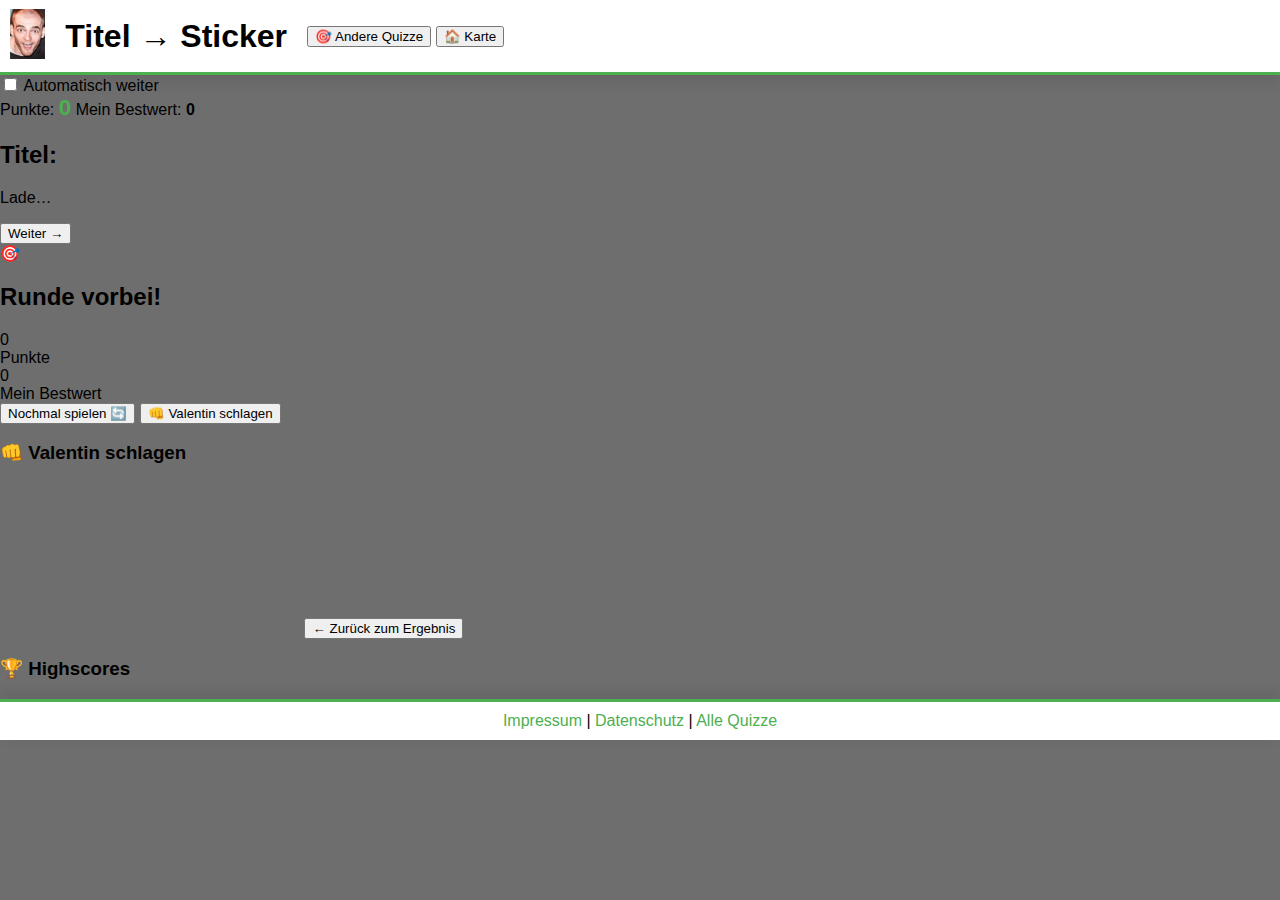
<file: sticker-quiz-title.html>
<!DOCTYPE html>
<html lang="de">
  <head>
    <meta charset="UTF-8" />
    <meta name="viewport" content="width=device-width, initial-scale=1.0" />
    <title>Titel-Quiz – Valentinsticker</title>
    <link rel="icon" href="img/valentinSticker.webp" type="image/webp" />
    <link rel="stylesheet" href="style.css" />
  </head>
  <body class="page-sticky-footer">
    <header class="banner">
      <div class="banner-content">
        <a href="index"><img src="img/valentinSticker.webp" alt="Valentinsticker Logo" /></a>
        <h1>Titel → Sticker</h1>
        <nav class="button-nav">
          <button onclick="window.location.href='quiz'">🎯 Andere Quizze</button>
          <button onclick="window.location.href='index'">🏠 Karte</button>
        </nav>
      </div>
    </header>

    <div class="gq-wrapper">
      <div class="sq-auto-row">
        <label class="sq-toggle-label">
          <input type="checkbox" id="gqAutoNext" />
          <span class="sq-toggle-track"><span class="sq-toggle-thumb"></span></span>
          Automatisch weiter
        </label>
      </div>

      <div class="sq-points-bar">
        <span class="sq-points-label">Punkte:</span>
        <strong id="gqScore" style="color:var(--color-primary);font-size:1.4rem;">0</strong>
        <span class="sq-hs-badge" style="margin-left:auto;">Mein Bestwert: <strong id="gqMyBest">0</strong></span>
      </div>

      <div id="gqPlayArea">
        <div class="gq-clue title" id="gqClue">
          <h2>Titel:</h2>
          <p id="gqClueText">Lade…</p>
        </div>
        <div class="sq-toast" id="gqToast"></div>
        <button class="sq-next-btn hidden" id="gqNextBtn">Weiter →</button>
        <div class="gq-options" id="gqOptions"></div>
      </div>

      <div class="sq-gameover" id="gqGameover">
        <div class="sq-gameover-emoji">🎯</div>
        <h2>Runde vorbei!</h2>
        <div class="sq-result-row">
          <div class="sq-result-box hl">
            <div class="sq-result-val" id="gqGoScore">0</div>
            <div class="sq-result-lbl">Punkte</div>
          </div>
          <div class="sq-result-box">
            <div class="sq-result-val" id="gqGoBest">0</div>
            <div class="sq-result-lbl">Mein Bestwert</div>
          </div>
        </div>
        <p id="gqGoStatus" class="sq-save-status" hidden></p>
        <button class="sq-restart-btn" id="gqRestartBtn">Nochmal spielen 🔄</button>
        <button class="sq-punch-btn" id="gqPunchBtn">👊 Valentin schlagen</button>
      </div>

      <!-- Punching Bag (erscheint nach Klick auf 👊-Button) -->
      <div id="gqPunchSection" class="sq-punch-section hidden">
        <div class="sq-punch-header">
          <h3>👊 Valentin schlagen</h3>
          <p id="gqPunchRemaining" class="sq-punch-remaining"></p>
        </div>
        <canvas id="gqBagCanvas" class="punching-bag-canvas"></canvas>
        <button class="sq-punch-back-btn" id="gqPunchBack">← Zurück zum Ergebnis</button>
      </div>

      <div class="sq-hs-section">
        <h3>🏆 Highscores</h3>
        <div id="gqHsList"></div>
      </div>
    </div>

    <footer class="footer">
      <a href="impressum">Impressum</a> |
      <a href="datenschutz">Datenschutz</a> |
      <a href="quiz">Alle Quizze</a>
    </footer>

    <script>window.QUIZ_MODE = "title";</script>
    <script src="assets/js/config-global.js"></script>
    <script type="module" src="./assets/js/guess-quiz.js"></script>
  </body>
</html>
</file>
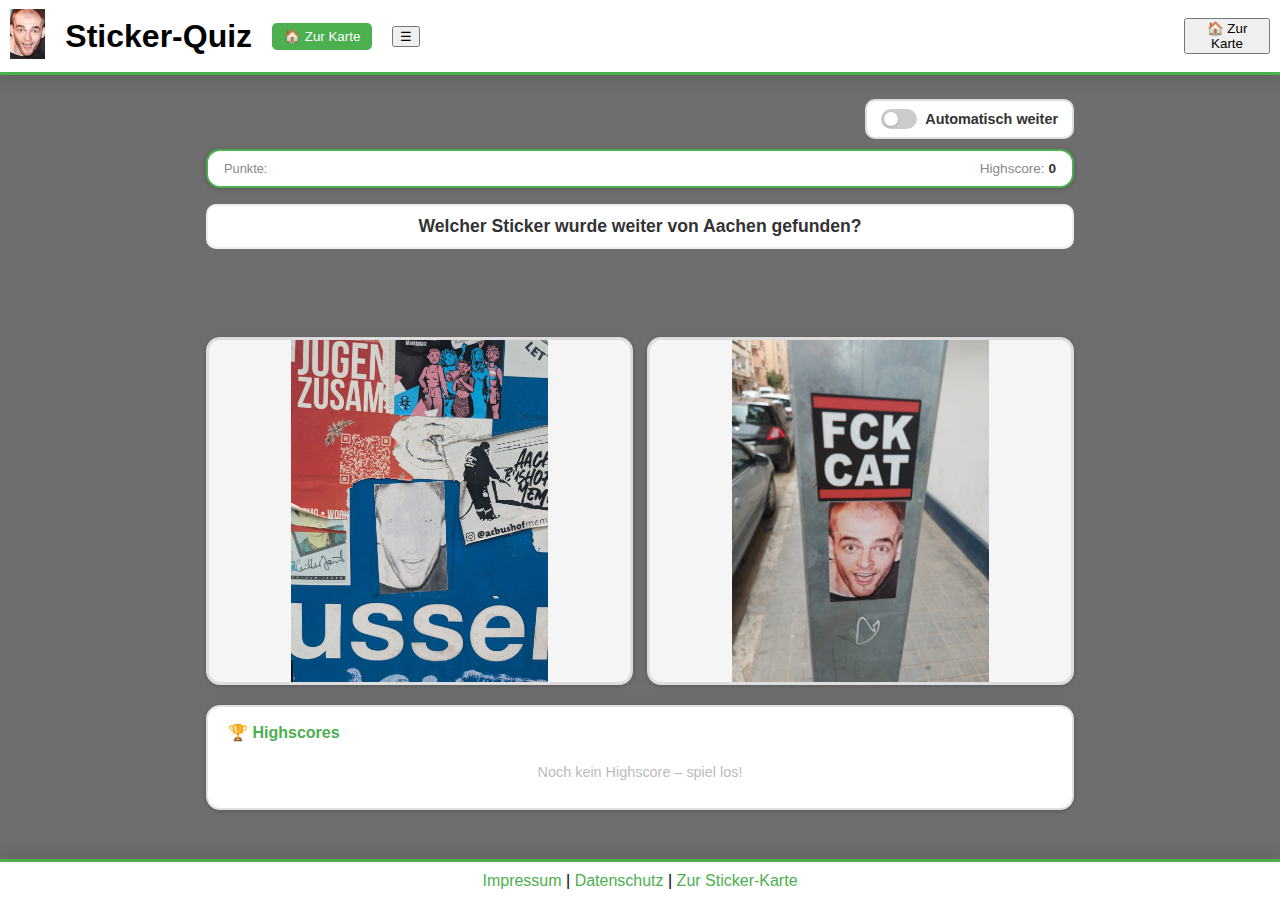
<file: sticker-quiz.html>
<!DOCTYPE html>
<html lang="de">
  <head>
    <meta charset="UTF-8" />
    <meta name="viewport" content="width=device-width, initial-scale=1.0" />
    <meta name="theme-color" content="#4caf50" />
    <link rel="icon" href="img/valentinSticker.webp" type="image/webp" />
    <title>Sticker-Quiz – Valentinsticker</title>
    <link rel="stylesheet" href="style.css" />
    <style>
      body {
        min-height: 100vh;
        display: flex;
        flex-direction: column;
      }

      /* ── Wrapper ──────────────────────────────────────────── */
      .sq-wrapper {
        flex: 1;
        max-width: 900px;
        margin: 24px auto 0;
        padding: 0 16px 40px;
        width: 100%;
        box-sizing: border-box;
      }

      /* ── Points bar ───────────────────────────────────────── */
      .sq-points-bar {
        display: flex;
        justify-content: space-between;
        align-items: center;
        background: #fff;
        border: 2px solid var(--color-primary);
        border-radius: 14px;
        padding: 10px 16px;
        margin-bottom: 16px;
        box-shadow: var(--box-shadow-light);
        gap: 12px;
        flex-wrap: wrap;
      }
      .sq-points-label {
        font-size: 0.8rem;
        color: #888;
        white-space: nowrap;
      }
      .sq-sticker-dots {
        display: flex;
        flex-wrap: wrap;
        gap: 4px;
        align-items: center;
        flex: 1;
      }
      .sq-sticker-dot {
        width: 28px;
        height: 28px;
        object-fit: contain;
        opacity: 0;
        transform: scale(0.3);
        transition: opacity 0.25s ease, transform 0.25s ease;
      }
      .sq-sticker-dot.visible {
        opacity: 1;
        transform: scale(1);
      }
      .sq-dot-overflow {
        font-size: 0.85rem;
        font-weight: bold;
        color: var(--color-primary);
        white-space: nowrap;
      }
      .sq-hs-badge {
        font-size: 0.85rem;
        color: #888;
        white-space: nowrap;
      }
      .sq-hs-badge strong { color: #333; }

      /* ── Question headline ────────────────────────────────── */
      .sq-question {
        text-align: center;
        font-size: 1.1rem;
        font-weight: bold;
        color: #333;
        margin-bottom: 14px;
        background: #fff;
        border-radius: 10px;
        padding: 10px 16px;
        border: 2px solid #eee;
      }

      /* ── Card grid ────────────────────────────────────────── */
      .sq-cards {
        display: grid;
        grid-template-columns: 1fr 1fr;
        gap: 14px;
        margin-bottom: 14px;
        align-items: start;
      }
      @media (max-width: 520px) {
        .sq-cards { grid-template-columns: 1fr; }
      }

      /* ── Single card ──────────────────────────────────────── */
      .sq-card {
        border: 3px solid #ddd;
        border-radius: 14px;
        overflow: hidden;
        cursor: pointer;
        transition: border-color 0.15s, transform 0.15s, box-shadow 0.15s;
        box-shadow: var(--box-shadow-light);
        user-select: none;
        background: #f5f5f5;
        position: relative;
      }
      .sq-card:hover:not(.disabled) {
        border-color: var(--color-primary);
        transform: translateY(-3px);
        box-shadow: 0 8px 24px rgba(76,175,80,0.25);
      }
      /* Full image – max height, always fully visible */
      .sq-card img {
        width: 100%;
        max-height: 38vh;
        display: block;
        object-fit: contain;
      }
      /* Distance overlay – shown after reveal */
      .sq-card-dist {
        position: absolute;
        bottom: 0;
        left: 0;
        right: 0;
        background: rgba(0,0,0,0.55);
        color: #fff;
        font-size: 0.85rem;
        font-weight: bold;
        text-align: center;
        padding: 6px 8px;
        backdrop-filter: blur(2px);
        opacity: 0;
        transition: opacity 0.2s;
      }
      .sq-card-dist.show { opacity: 1; }

      /* ── Card states ──────────────────────────────────────── */
      .sq-card.correct { border-color: #2e7d32; animation: cardPop 0.35s ease; }
      .sq-card.wrong   { border-color: #c62828; animation: cardShake 0.4s ease; }
      .sq-card.correct .sq-card-dist { background: rgba(46,125,50,0.7); }
      .sq-card.wrong   .sq-card-dist { background: rgba(198,40,40,0.7); }
      .sq-card.disabled { cursor: default; }

      @keyframes cardPop {
        0%  { transform: scale(1); }
        40% { transform: scale(1.05); }
        100%{ transform: scale(1); }
      }
      @keyframes cardShake {
        0%,100%{ transform: translateX(0); }
        20%    { transform: translateX(-8px); }
        40%    { transform: translateX(8px); }
        60%    { transform: translateX(-5px); }
        80%    { transform: translateX(5px); }
      }

      /* ── Auto-toggle ──────────────────────────────────────── */
      .sq-auto-row {
        display: flex;
        justify-content: flex-end;
        margin-bottom: 10px;
      }
      .sq-toggle-label {
        display: flex;
        align-items: center;
        gap: 8px;
        font-size: 0.9rem;
        color: #333;
        font-weight: bold;
        cursor: pointer;
        user-select: none;
        background: #fff;
        border: 2px solid #ddd;
        border-radius: 10px;
        padding: 8px 14px;
      }
      .sq-toggle-label:hover { border-color: var(--color-primary); }
      .sq-toggle-label input { display: none; }
      .sq-toggle-track {
        width: 36px;
        height: 20px;
        background: #ccc;
        border-radius: 10px;
        position: relative;
        transition: background 0.2s;
        flex-shrink: 0;
      }
      .sq-toggle-thumb {
        position: absolute;
        top: 3px; left: 3px;
        width: 14px; height: 14px;
        background: #fff;
        border-radius: 50%;
        transition: transform 0.2s;
        box-shadow: 0 1px 3px rgba(0,0,0,0.2);
      }
      .sq-toggle-label input:checked + .sq-toggle-track { background: var(--color-primary); }
      .sq-toggle-label input:checked + .sq-toggle-track .sq-toggle-thumb { transform: translateX(16px); }

      /* ── Weiter button ────────────────────────────────────── */
      .sq-next-btn {
        display: block;
        width: 100%;
        padding: 14px;
        background: var(--color-primary);
        color: #fff;
        border: none;
        border-radius: 12px;
        font-size: 1.1rem;
        font-weight: bold;
        cursor: pointer;
        margin-bottom: 12px;
        transition: background 0.2s, transform 0.15s;
        box-shadow: 0 4px 12px rgba(76,175,80,0.3);
        animation: fadeSlideIn 0.25s ease;
      }
      .sq-next-btn:hover { background: var(--color-primary-hover); transform: translateY(-2px); }
      .sq-next-btn.hidden { display: none; }
      @keyframes fadeSlideIn {
        from { opacity: 0; transform: translateY(6px); }
        to   { opacity: 1; transform: translateY(0); }
      }

      /* ── Toast ────────────────────────────────────────────── */
      .sq-toast {
        text-align: center;
        font-size: 1rem;
        font-weight: bold;
        padding: 10px 14px;
        border-radius: 10px;
        margin-bottom: 12px;
        opacity: 0;
        transition: opacity 0.2s;
        min-height: 42px;
      }
      .sq-toast.show { opacity: 1; }
      .sq-toast.ok  { background: #e8f5e9; color: #2e7d32; }
      .sq-toast.bad { background: #ffebee; color: #c62828; }

      /* ── Game Over ────────────────────────────────────────── */
      .sq-gameover {
        display: none;
        background: #fff;
        border: 3px solid var(--color-primary);
        border-radius: 16px;
        padding: 30px 22px;
        text-align: center;
        box-shadow: var(--box-shadow);
      }
      .sq-gameover.visible { display: block; }
      .sq-gameover-emoji { font-size: 3rem; }
      .sq-gameover h2 {
        color: var(--color-primary); margin: 8px 0 4px; font-size: 1.5rem;
      }
      .sq-gameover-sub { color: #666; margin: 0 0 20px; font-size: 0.9rem; }
      .sq-result-row {
        display: flex;
        justify-content: center;
        gap: 16px;
        margin-bottom: 18px;
        flex-wrap: wrap;
      }
      .sq-result-box {
        background: #f5f5f5;
        border-radius: 12px;
        padding: 14px 22px;
        min-width: 90px;
      }
      .sq-result-box.hl {
        background: #e8f5e9;
        border: 2px solid var(--color-primary);
      }
      /* Points collected as sticker icons in game-over */
      .sq-result-stickers {
        display: flex;
        flex-wrap: wrap;
        justify-content: center;
        gap: 4px;
        margin-bottom: 18px;
      }
      .sq-result-stickers img {
        width: 32px;
        height: 32px;
        object-fit: contain;
      }
      .sq-result-val { font-size: 2rem; font-weight: bold; color: #333; }
      .sq-result-box.hl .sq-result-val { color: var(--color-primary); }
      .sq-result-lbl { font-size: 0.78rem; color: #888; margin-top: 2px; }

      .sq-new-hs {
        display: inline-block;
        background: linear-gradient(135deg,#ffd700,#ffaa00);
        color: #5d3a00;
        border-radius: 24px;
        padding: 7px 18px;
        font-weight: bold;
        margin-bottom: 16px;
        font-size: 0.95rem;
        animation: pulse 1.5s ease-in-out infinite;
      }
      @keyframes pulse { 0%,100%{transform:scale(1)}50%{transform:scale(1.05)} }

      .sq-restart-btn {
        display: block;
        width: 100%;
        padding: 14px;
        background: var(--color-primary);
        color: #fff;
        border: none;
        border-radius: 12px;
        font-size: 1.1rem;
        font-weight: bold;
        cursor: pointer;
        transition: background 0.2s, transform 0.2s;
        box-shadow: 0 4px 12px rgba(76,175,80,0.3);
      }
      .sq-restart-btn:hover {
        background: var(--color-primary-hover);
        transform: translateY(-2px);
      }

      /* ── Highscore list ───────────────────────────────────── */
      .sq-hs-section {
        background: #fff;
        border: 2px solid #e0e0e0;
        border-radius: 14px;
        padding: 16px 20px;
        margin-top: 20px;
        box-shadow: var(--box-shadow-light);
      }
      .sq-hs-section h3 { margin: 0 0 10px; color: var(--color-primary); font-size: 1rem; }
      .sq-hs-entry {
        display: flex;
        align-items: center;
        gap: 10px;
        padding: 8px 0;
        border-bottom: 1px solid #eee;
        font-size: 0.9rem;
      }
      .sq-hs-entry:last-child { border-bottom: none; }
      .sq-hs-rank { font-size: 1.1rem; min-width: 26px; }
      .sq-hs-icons { display: flex; gap: 3px; flex-wrap: wrap; flex: 1; }
      .sq-hs-icons img { width: 20px; height: 20px; object-fit: contain; }
      .sq-hs-val { font-weight: bold; color: var(--color-primary); }
      .sq-hs-date { color: #aaa; font-size: 0.76rem; }
      .sq-hs-empty { color: #bbb; text-align: center; padding: 12px 0; font-size: 0.9rem; }

      /* ── Confetti (DOM-based) ─────────────────────────────── */
      .sq-confetti-piece {
        position: fixed;
        top: -60px;
        width: 36px;
        height: 36px;
        pointer-events: none;
        z-index: 9000;
        animation: sqFall linear forwards;
      }
      @keyframes sqFall {
        0%   { transform: translateY(0) rotate(0deg);      opacity: 1; }
        80%  { opacity: 1; }
        100% { transform: translateY(110vh) rotate(720deg); opacity: 0; }
      }

      /* ── Name input in game-over ──────────────────────────── */
      .sq-name-row {
        display: flex;
        gap: 8px;
        margin-bottom: 14px;
      }
      .sq-name-input {
        flex: 1;
        padding: 10px 14px;
        border: 2px solid #ddd;
        border-radius: 10px;
        font-size: 1rem;
        outline: none;
        transition: border-color 0.2s;
      }
      .sq-name-input:focus { border-color: var(--color-primary); }
      .sq-name-save-btn {
        padding: 10px 18px;
        background: var(--color-primary);
        color: #fff;
        border: none;
        border-radius: 10px;
        font-size: 1rem;
        font-weight: bold;
        cursor: pointer;
        transition: background 0.2s;
        white-space: nowrap;
      }
      .sq-name-save-btn:hover { background: var(--color-primary-hover); }
      .sq-name-save-btn:disabled { background: #aaa; cursor: default; }

      /* ── Punch button ─────────────────────────────────────── */
      .sq-punch-btn {
        display: block;
        width: 100%;
        padding: 13px;
        background: #c62828;
        color: #fff;
        border: none;
        border-radius: 12px;
        font-size: 1.05rem;
        font-weight: bold;
        cursor: pointer;
        margin-top: 10px;
        transition: background 0.2s, transform 0.2s;
      }
      .sq-punch-btn:hover { background: #b71c1c; transform: translateY(-2px); }
      .sq-punch-btn:disabled { background: #aaa; cursor: default; transform: none; }

      /* ── Punching bag section ─────────────────────────────── */
      .sq-punch-section {
        margin-top: 20px;
        background: #fff;
        border: 3px solid #c62828;
        border-radius: 16px;
        overflow: hidden;
        box-shadow: var(--box-shadow);
      }
      .sq-punch-section.hidden { display: none; }
      .sq-punch-header {
        padding: 14px 20px 0;
        text-align: center;
      }
      .sq-punch-header h3 { margin: 0 0 4px; color: #c62828; font-size: 1.2rem; }
      .sq-punch-remaining {
        margin: 0 0 10px;
        color: #555;
        font-size: 0.9rem;
        font-weight: bold;
      }
      .punching-bag-canvas {
        display: block;
        width: 100%;
        max-width: 500px;
        height: 420px;
        cursor: crosshair;
        margin: 0 auto;
      }
      .sq-punch-back-btn {
        display: block;
        width: 100%;
        padding: 12px;
        background: transparent;
        color: #888;
        border: none;
        border-top: 2px solid #eee;
        font-size: 0.9rem;
        cursor: pointer;
        transition: background 0.2s;
      }
      .sq-punch-back-btn:hover { background: #f5f5f5; }

      /* ── Banner btn ───────────────────────────────────────── */
      #sqHomeBtn {
        padding: 6px 12px;
        border: none;
        border-radius: 5px;
        cursor: pointer;
        background-color: var(--color-primary);
        color: #fff;
        transition: background-color 0.3s ease, transform 0.2s ease;
      }
      #sqHomeBtn:hover { background-color: var(--color-primary-hover); transform: scale(1.05); }

      /* ── Footer ───────────────────────────────────────────── */
      .footer {
        margin-top: auto;
      }
    </style>
  </head>
  <body>
    <header class="banner">
      <div class="banner-content">
        <a href="index.html">
          <img src="img/valentinSticker.webp" alt="Valentinsticker Logo" />
        </a>
        <h1>Sticker-Quiz</h1>
        <nav class="button-nav">
          <button id="sqHomeBtn" onclick="window.location.href='index.html'">🏠 Zur Karte</button>
        </nav>
        <button id="hamburgerBtn" class="hamburger-btn">☰</button>
      </div>
      <nav id="mobileMenu" class="mobile-menu hidden">
        <button onclick="window.location.href='index.html'">🏠 Zur Karte</button>
      </nav>
    </header>

    <div class="sq-wrapper">

      <!-- Auto-weiter toggle -->
      <div class="sq-auto-row">
        <label class="sq-toggle-label">
          <input type="checkbox" id="sqAutoNext" />
          <span class="sq-toggle-track"><span class="sq-toggle-thumb"></span></span>
          Automatisch weiter
        </label>
      </div>

      <!-- Points bar -->
      <div class="sq-points-bar" id="sqStreakBar">
        <span class="sq-points-label">Punkte:</span>
        <div class="sq-sticker-dots" id="sqDots"></div>
        <span class="sq-hs-badge">Highscore: <strong id="sqHsDisplay">0</strong></span>
      </div>

      <!-- Question -->
      <div class="sq-question" id="sqQuestion">
        Welcher Sticker wurde <strong>weiter von Aachen</strong> gefunden?
      </div>

      <!-- Toast -->
      <div class="sq-toast" id="sqToast"></div>

      <!-- Weiter button (shown after answer) -->
      <button class="sq-next-btn hidden" id="sqNextBtn" onclick="nextRound()">Weiter →</button>

      <!-- Cards -->
      <div class="sq-cards" id="sqCards">
        <div class="sq-card" id="sqCardA" onclick="pick(0)">
          <img id="sqImgA" src="" alt="" />
          <div class="sq-card-dist" id="sqDistA"></div>
        </div>
        <div class="sq-card" id="sqCardB" onclick="pick(1)">
          <img id="sqImgB" src="" alt="" />
          <div class="sq-card-dist" id="sqDistB"></div>
        </div>
      </div>

      <!-- Game Over -->
      <div class="sq-gameover" id="sqGameover">
        <div class="sq-gameover-emoji" id="sqGoEmoji">😵</div>
        <h2 id="sqGoTitle">Game Over!</h2>
        <p class="sq-gameover-sub" id="sqGoSub"></p>
        <div class="sq-result-row">
          <div class="sq-result-box hl">
            <div class="sq-result-val" id="sqGoStreak">0</div>
            <div class="sq-result-lbl">Punkte</div>
          </div>
          <div class="sq-result-box">
            <div class="sq-result-val" id="sqGoBest">0</div>
            <div class="sq-result-lbl">Highscore</div>
          </div>
        </div>
        <div class="sq-result-stickers" id="sqGoStickers"></div>
        <div id="sqNewHs" style="display:none" class="sq-new-hs">🎉 Neuer Highscore!</div>
        <div class="sq-name-row">
          <input class="sq-name-input" id="sqNameInput" type="text" maxlength="20" placeholder="Dein Name..." />
          <button class="sq-name-save-btn" id="sqNameSaveBtn" onclick="saveName()">Speichern</button>
        </div>
        <button class="sq-restart-btn" onclick="startGame()">Nochmal spielen 🔄</button>
        <button class="sq-punch-btn" id="sqPunchBtn" onclick="openPunchingBag()">👊 Valentin schlagen</button>
      </div>

      <!-- Punching Bag Section (hidden until earned) -->
      <div id="sqPunchSection" class="sq-punch-section hidden">
        <div class="sq-punch-header">
          <h3>👊 Valentin schlagen</h3>
          <p id="sqPunchRemaining" class="sq-punch-remaining"></p>
        </div>
        <canvas id="bagCanvas" class="punching-bag-canvas"></canvas>
        <button class="sq-punch-back-btn" onclick="closePunchingBag()">← Zurück zum Quiz</button>
      </div>

      <!-- Highscore list -->
      <div class="sq-hs-section">
        <h3>🏆 Highscores</h3>
        <div id="sqHsList"></div>
      </div>
    </div>

    <footer class="footer">
      <a href="impressum">Impressum</a> |
      <a href="datenschutz">Datenschutz</a> |
      <a href="index.html">Zur Sticker-Karte</a>
    </footer>

    <script src="locations.js"></script>
    <script src="sticker-quiz.js"></script>
  </body>
</html>
</file>
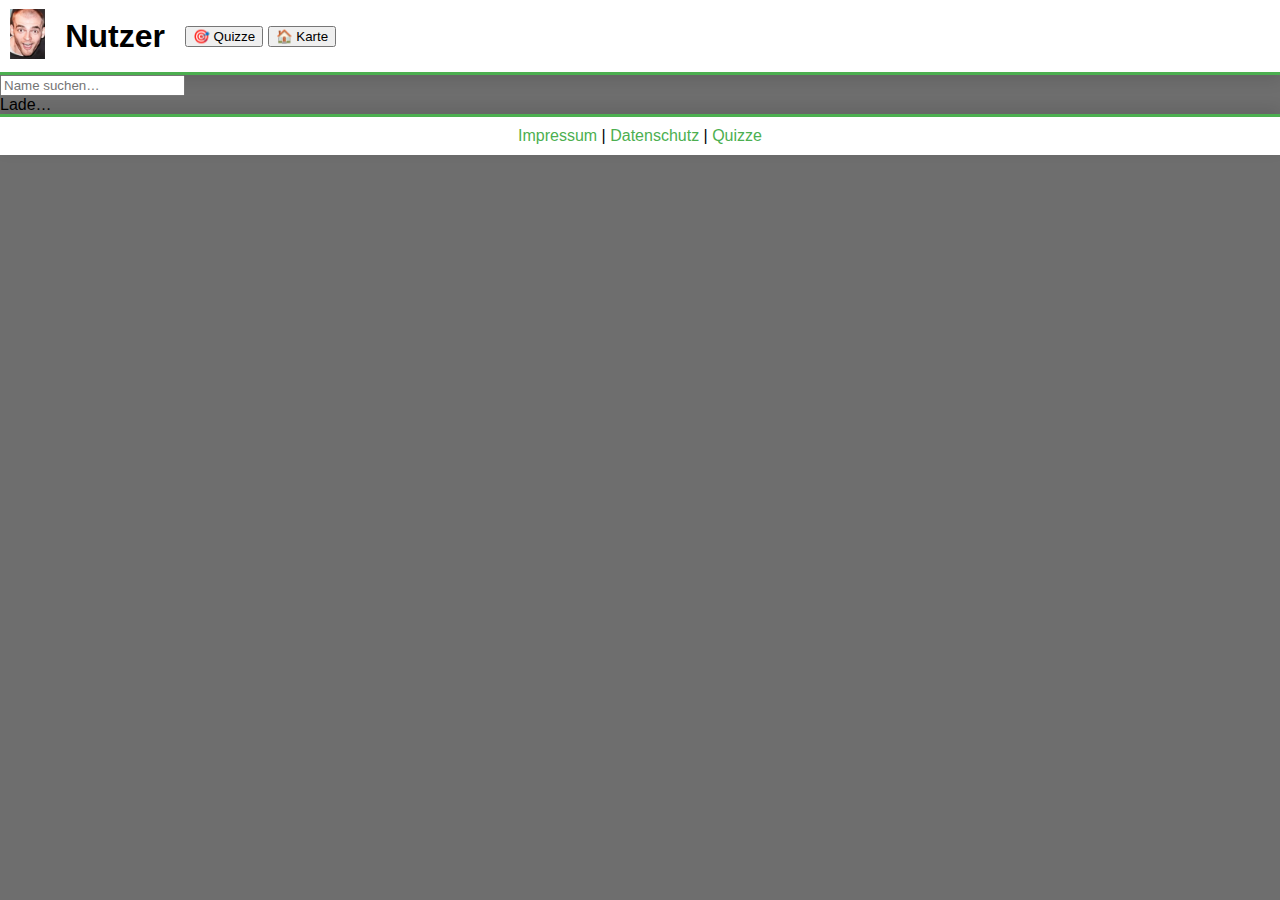
<file: users.html>
<!DOCTYPE html>
<html lang="de">
  <head>
    <meta charset="UTF-8" />
    <meta name="viewport" content="width=device-width, initial-scale=1.0" />
    <title>Nutzer – Valentinsticker</title>
    <link rel="icon" href="img/valentinSticker.webp" type="image/webp" />
    <link rel="stylesheet" href="style.css" />
  </head>
  <body class="page-sticky-footer">
    <header class="banner">
      <div class="banner-content">
        <a href="index"><img src="img/valentinSticker.webp" alt="Valentinsticker Logo" /></a>
        <h1>Nutzer</h1>
        <nav class="button-nav">
          <button onclick="window.location.href='quiz'">🎯 Quizze</button>
          <button onclick="window.location.href='index'">🏠 Karte</button>
        </nav>
      </div>
    </header>

    <main class="user-list">
      <input type="text" id="userSearch" class="user-search" placeholder="Name suchen…" autocomplete="off" />
      <div id="userListBox">Lade…</div>
    </main>

    <footer class="footer">
      <a href="impressum">Impressum</a> |
      <a href="datenschutz">Datenschutz</a> |
      <a href="quiz">Quizze</a>
    </footer>

    <script src="assets/js/config-global.js"></script>
    <script type="module">
      import { supabase } from "./assets/js/supabase-client.js";
      import { escapeHtml } from "./assets/js/sticker-view.js";

      // Profile + Sticker-Anzahl laden. Die RLS erlaubt SELECT auf beiden für alle.
      const [{ data: profiles }, { data: stickers }] = await Promise.all([
        supabase.from("profiles").select("id, display_name, is_admin, created_at").order("display_name"),
        supabase.from("stickers").select("uploader_id").not("uploader_id", "is", null),
      ]);

      const counts = new Map();
      for (const s of stickers ?? []) {
        counts.set(s.uploader_id, (counts.get(s.uploader_id) ?? 0) + 1);
      }

      const rows = (profiles ?? []).map((p) => ({
        id: p.id,
        name: p.display_name,
        is_admin: p.is_admin,
        sticker_count: counts.get(p.id) ?? 0,
      }));

      const searchEl = document.getElementById("userSearch");
      const listEl   = document.getElementById("userListBox");

      function render() {
        const q = searchEl.value.trim().toLowerCase();
        const filtered = q ? rows.filter((r) => r.name.toLowerCase().includes(q)) : rows;
        if (!filtered.length) {
          listEl.innerHTML = '<p style="color:#888;text-align:center;padding:30px 0;">Keine Treffer.</p>';
          return;
        }
        listEl.innerHTML = filtered.map((r) => `
          <a class="user-row" href="profile?id=${encodeURIComponent(r.id)}">
            <span class="user-row-name">${escapeHtml(r.name)}</span>
            ${r.is_admin ? '<span class="user-row-badge">Admin</span>' : ""}
            <span class="user-row-meta">${r.sticker_count} Sticker</span>
          </a>
        `).join("");
      }

      render();
      searchEl.addEventListener("input", render);
    </script>
  </body>
</html>
</file>
<file: style.css>
/* CSS VARIABLES */
:root {
  --color-primary: #4caf50;
  --color-primary-hover: #45a049;
  --color-primary-active: #388e3c;
  --color-bg: #6e6e6e;
  --color-bg-light: #ffffff;
  --color-text-secondary: #555;
  --color-light-gray: #eee;
  --color-gray-hover: #dbdbdb;
  --color-gray-active: #bbbbbb;
  --color-disclaimer-bg: #fff9c4;
  --color-disclaimer-border: #fbc02d;
  --color-disclaimer-text: #5d4037;
  --box-shadow: 0 5px 15px rgba(0, 0, 0, 0.1);
  --box-shadow-light: 0 1px 5px rgba(0, 0, 0, 0.2);
}
/* GLOBAL RESET / BASE */
html,
body {
  margin: 0;
  padding: 0;
  font-family: Arial, sans-serif;
  background-color: var(--color-bg);
  height: 100%;
}

/* BANNER */
.banner {
  background: var(--color-bg-light);
  border-bottom: 3px solid var(--color-primary);
  padding: 10px;
  box-shadow: 0 5px 15px rgba(0, 0, 0, 0.1);
  height: 75px;
  box-sizing: border-box;
  display: flex;
  align-items: center;
}
.banner-content {
  display: flex;
  align-items: center;
  gap: 20px;
  width: 100%;
}
.banner-content img {
  height: 50px;
}
.banner-content h1 {
  margin: 0;
}
#toggleViewBtn {
  margin-left: auto;
  padding: 6px 12px;
  border: none;
  border-radius: 5px;
  cursor: pointer;
  background-color: var(--color-primary);
  color: var(--color-bg-light);
}

/* CONTAINER */
.container {
  display: flex;
  flex-direction: column; /* Default: column layout (mobile) */
  margin: 10px auto;
  gap: 15px;
  min-height: calc(100vh - 117px);
  box-sizing: border-box;
  padding: 25px;
  justify-content: center;
  align-items: center;
  max-width: 1500px;
}

/* MAP */
#map {
  width: 100%;
  height: 50vh; /* On mobile, just 50vh tall */
  border: 3px solid #4caf50;
  border-radius: 12px;
  box-shadow: 0 5px 15px rgba(0, 0, 0, 0.2);
}

/* RIGHT COLUMN (search + gallery) */
.right-column {
  display: flex;
  flex-direction: column;
  gap: 15px;
  width: 100%;
}

/* SEARCH INPUT */
#searchInput {
  width: 100%;
  max-width: 400px;
  padding: 8px;
  border-radius: 6px;
  border: 2px solid var(--color-primary);
}

/* GALLERY */
#gallery {
  display: flex;
  position: relative;
  flex-direction: row; /* Vertical stacking */
  gap: 10px;
  overflow-y: auto; /* Vertical scroll */
  background: #ffffff;
  padding: 10px;
  border-radius: 12px;
  box-shadow: 0 5px 15px rgba(0, 0, 0, 0.15);
  border: 3px solid #4caf50;
  height: 100%;
  align-content: flex-start;
  flex-wrap: wrap;
  width: 100%;
  min-height: 100px;
  box-sizing: border-box;
}

.image-card {
  display: flex;
  flex-direction: column;
  align-items: center;
  cursor: pointer;
  border-radius: 8px;
  overflow: hidden;
  transition: transform 0.2s ease-in-out;
  box-shadow: 0 1px 5px rgba(0, 0, 0, 0.2);
  max-width: 200px; /* Control overall card width */
  margin: 0 auto; /* Center the card horizontally */
  height: 150px;
}
.image-card:hover {
  transform: scale(1.02);
}
.image-card img {
  width: 100%;
  height: auto;
  object-fit: cover;
  display: block;
  height: 90%;
}
.image-title {
  margin: 5px;
  font-weight: bold;
  text-align: center;
  font-size: 0.9rem;
}

#gallery > p {
  position: absolute;
  transform: translate(-50%,-50%);
  left: 50%;
  top: 50%;
  width: 80%;
  text-align: center;
  display: flex;
  justify-content: center;
  align-items: center;
  margin: 0;
  font-weight: bold;
  font-size: 1.3em;
  color: #7d7d7d;
}


/* FULLSCREEN MODAL */
.modal {
  display: none;
  position: fixed;
  z-index: 9999;
  left: 0;
  top: 0;
  width: 100%;
  height: 100%;
  overflow: auto;
  background-color: rgba(0, 0, 0, 0.8);
}
.modal-content {
  position: absolute;
  padding: 20px;
  max-width: min(calc(100vw - 40px), 800px);
  background: #fff;
  border-radius: 10px;
  text-align: center;
  box-sizing: border-box;
  transform: translate(-50%, -50%);
  top: 50%;
  left: 50%;
}
.modal-content img {
  max-height: 50vh;
  border-radius: 8px;
  max-width: min(calc(90vw - 40px), 760px);
}
.modal-close-btn {
  background-color: #4caf50;
  color: #fff;
  border: none;
  padding: 10px 20px;
  border-radius: 8px;
  cursor: pointer;
  margin-top: 15px;
  width: 100%;
  font-weight: bold;
}
.modal-close-btn:hover {
  background-color: #45a049;
}

/* FOOTER */
.footer {
  text-align: center;
  padding: 10px;
  background: #ffffff;
  border-top: 3px solid #4caf50;
  box-shadow: 0 -5px 15px rgba(0, 0, 0, 0.1);
}
.footer a {
  text-decoration: none;
  color: #4caf50;
}

/* RESPONSIVE (Desktop / Wider Screens) 
     -> Two columns: Map on the left, Gallery on the right
  */
@media (min-width: 900px) {
  .container {
    flex-direction: row;
  }
  #map {
    width: 50%;
    height: 70vh; /* Taller map on large screens */
  }
  .right-column {
    width: 50%;
    height: 70vh;
    display: flex;
    flex-direction: column;
  }
  #gallery {
    width: 100%;
  }
}

.modal-meta {
  font-size: 0.9rem;
  color: #555;
  margin-top: 8px;
}


/* HIDE MAP WHEN "SHOW ONLY PHOTOS" IS ACTIVE */
.hide-map #map {
  display: none;
}
.hide-map .right-column {
  width: 100%; /* Take full width if map is hidden */
}
.hide-map #gallery {
  max-height: 70vh; /* Expand if map is hidden */
}

/* LEADERBOARD */
/* LEADERBOARD */
.leaderboard-container {
  background-color: var(--color-bg-light);
  width: 90%;
  border: 3px solid var(--color-primary);
  border-radius: 12px;
  padding: 15px 20px;
  box-sizing: border-box;
  margin: auto;
  margin-bottom: 15px;
  box-shadow: var(--box-shadow);
}

.leaderboard-container h2 {
  margin: 0 0 10px 0;
  font-size: 1.3rem;
  color: var(--color-primary);
  text-align: center;
}

.leaderboard-container ul {
  list-style-type: none;
  margin: 0;
  padding: 0;
}

.leaderboard-container li {
  display: flex;
  justify-content: space-between;
  align-items: center;
  padding: 8px 12px;
  border-bottom: 1px solid var(--color-light-gray);
  font-size: 1rem;
  transition: background-color 0.2s, color 0.2s;
  cursor: pointer;
  border-radius: 6px;
  background-color: var(--color-bg-light);
}

.leaderboard-container li:hover {
  background-color: var(--color-gray-hover); /* leichtes Grau für Hover */
}

.leaderboard-container li:active {
  background-color: var(--color-gray-active); /* etwas dunkleres Grau beim Klicken */
}


.leaderboard-container .medal {
  margin-right: 10px;
}

.leaderboard-container .leaderboard-author,
.leaderboard-container .count {
  transition: color 0.2s;
}

.leaderboard-container .leaderboard-author {
  flex-grow: 1;
  font-weight: bold;
  color: #333;
  text-align: left;
}

.leaderboard-container .count {
  color: var(--color-primary);
  font-weight: bold;
  white-space: nowrap;
}

/* SELECT + SUCHE */
.search-and-filter {
  display: flex;
  gap: 10px;
  justify-content: center;
  flex-wrap: wrap;
  margin-bottom: 10px;
}

#authorSelect {
  min-width: 150px;
  padding: 8px 12px;
  border-radius: 6px;
  border: 2px solid var(--color-primary);
  background-color: var(--color-bg-light);
  font-size: 1rem;
  color: #333;
  box-shadow: 0 1px 4px rgba(0, 0, 0, 0.05);
  transition: border 0.2s;
}

#authorSelect:hover,
 #authorSelect:hover,
 #authorSelect:focus {
  border-color: var(--color-primary-active);
  outline: none;
}


/* Show author & time on the card */
.image-card .finder-info {
  font-size: 0.8rem;
  text-align: center;
  color: var(--color-text-secondary);
  margin: 0px 5px 5px 5px;  
}

.disclaimer-box {
  width: 90%;
  margin: 10px auto 20px auto;
  background-color: #fff9c4;
  border: 2px solid #fbc02d;
  border-radius: 8px;
  padding: 12px 16px;
  font-size: 0.95rem;
  color: #5d4037;
  box-shadow: 0 2px 8px rgba(0, 0, 0, 0.05);
}
.disclaimer-box strong {
  color: #000;
}
</file>
